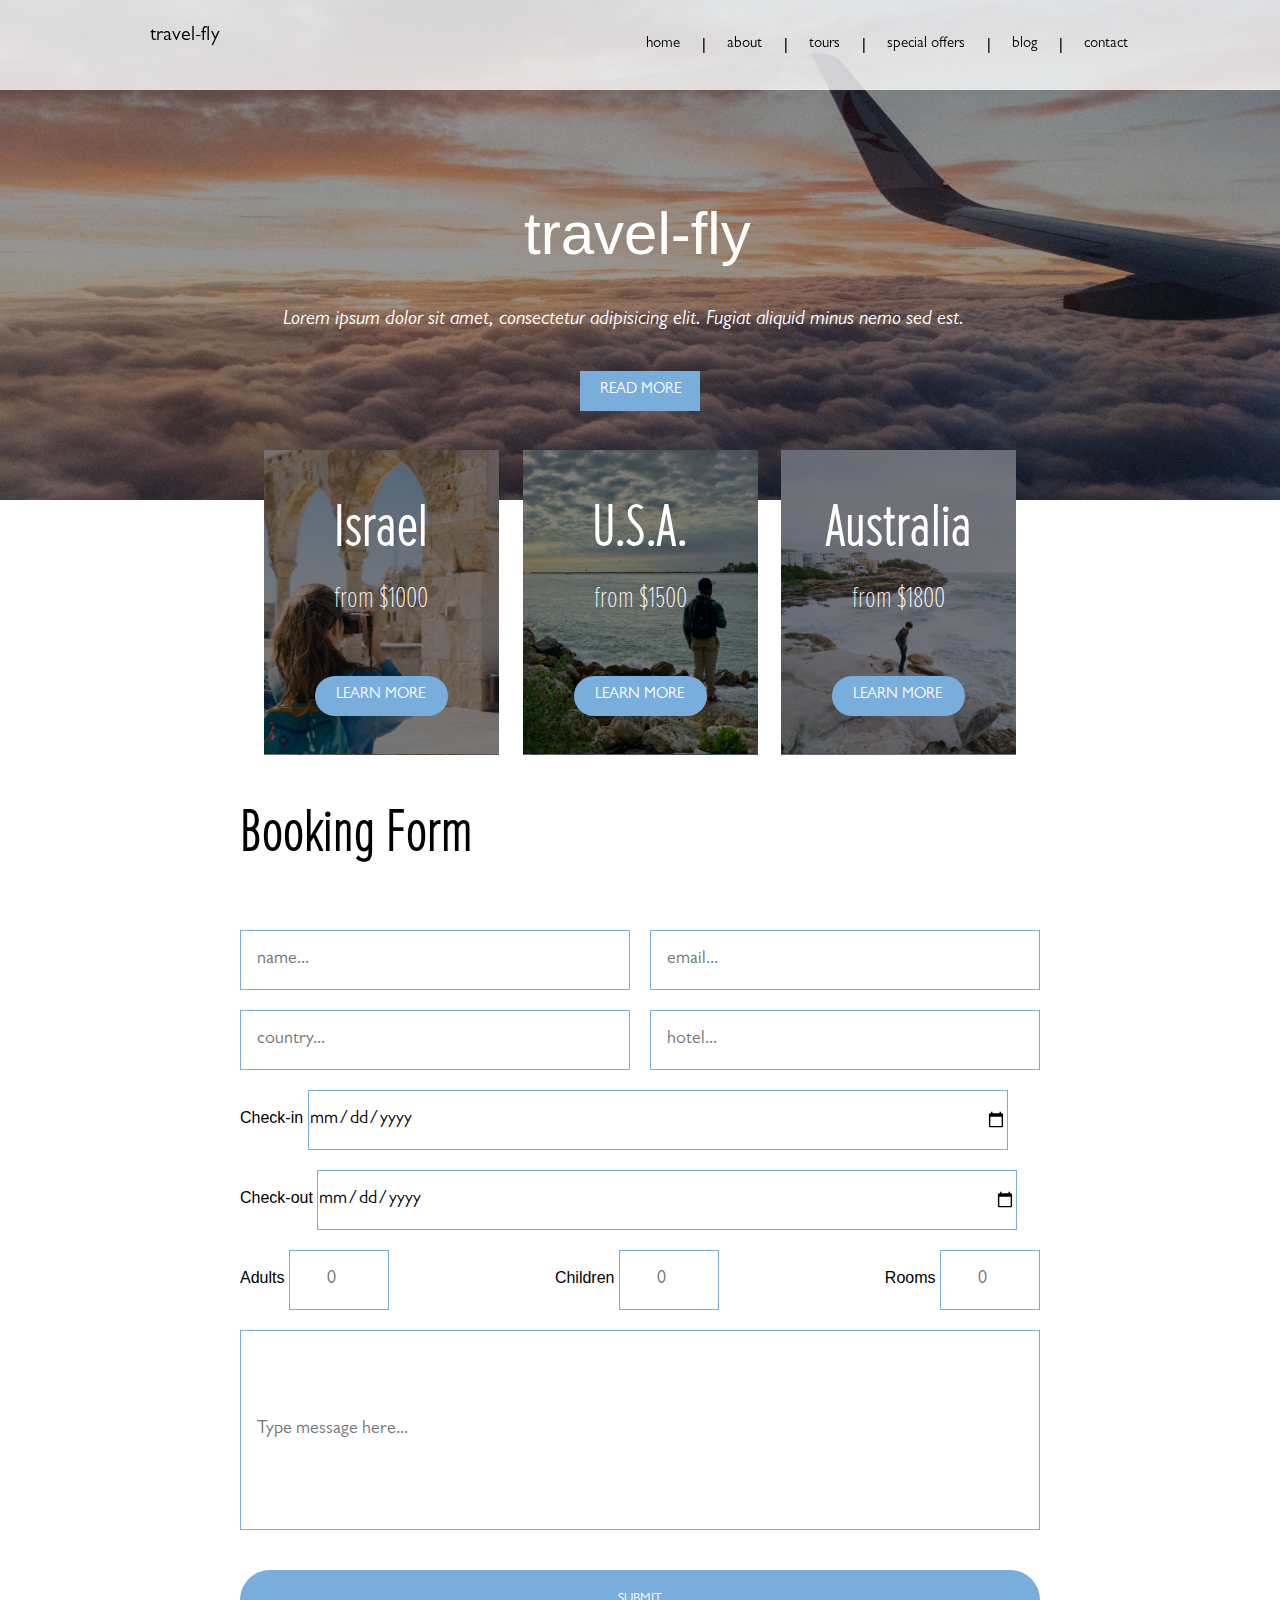
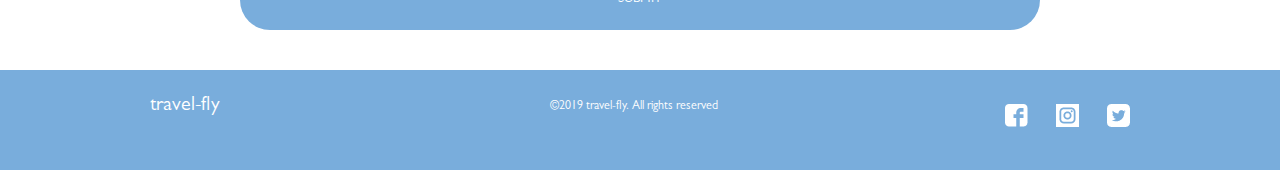
<file: index.html>
<!DOCTYPE html>
<html lang="en">
<head>
    <meta charset="UTF-8">
    <meta name="viewport" content="width=device-width, initial-scale=1.0">
    <title>travel-fly | Home</title>
    <link rel="stylesheet" href="#">
    <link rel="stylesheet" href="css/styles.css">
</head>
<body>
    <div class="site-container">
        <nav id="navContainer">
            <div id="logo" class="logo">travel-fly</div>
            <div id="links" class="links">
                <a id="home" href="#">HOME</a> | 
                <a id="about" href="#">ABOUT</a> |
                <a id="tours" href="#">TOURS</a> |
                <a id="specialOffers" href="#">SPECIAL OFFERS</a> |
                <a id="blog" href="#">BLOG</a> |
                <a id="contact" href="#">CONTACT</a>
            </div>
        </nav> 
        <div id="app" ></div>
        <footer>            
            <div class="footerInfo">
                <div class="footerlogo">travel-fly</div>
                <div class="footerText">
                    <p>&copy;2019 travel-fly. All rights reserved</p>
                </div>
                <div class="footerSocials">
                    <img src="images/facebook.png" alt="facebook">
                    <img src="images/instagram.png" alt="instagram">
                    <img src="images/twitter.png" alt="twitter">

                </div>
            </div>
        </footer>
    </div>
    <script src="lib/jquery-3.7.1.min.js"></script>
    <!-- <script src="app/model.js"></script>
    <script src="app/app.js"></script> -->
    <script type="module" src="model/model.js"></script>
    <script type="module" src="app/app.js"></script>
</body>
</html>
</file>
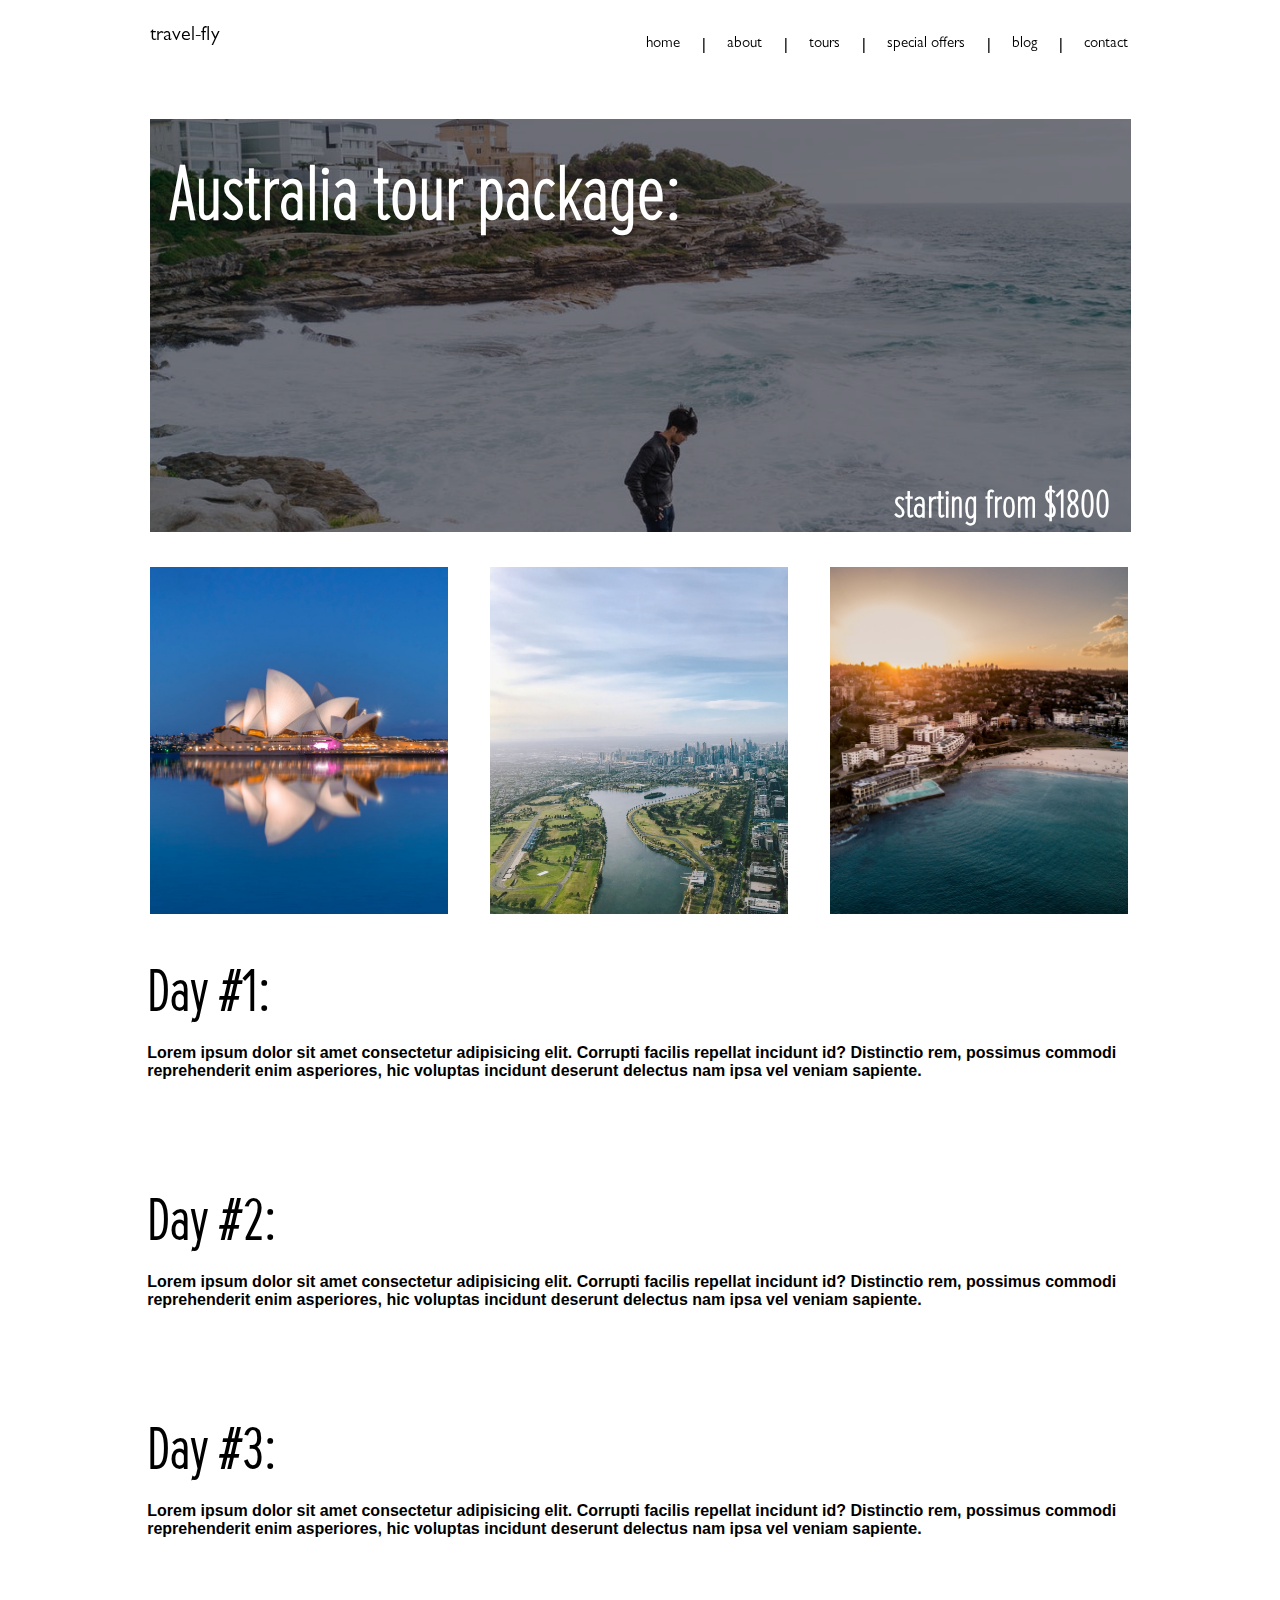
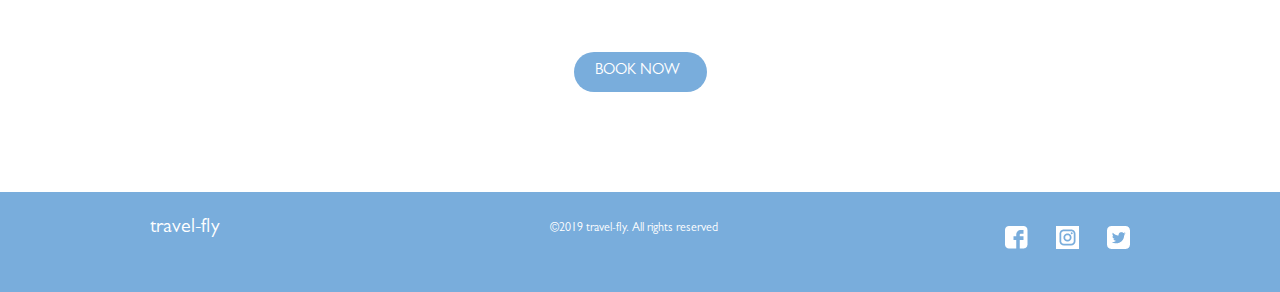
<file: tourPackagePages/australiaTourPackage.html>
<!DOCTYPE html>
<html lang="en">
<head>
    <meta charset="UTF-8">
    <meta name="viewport" content="width=device-width, initial-scale=1.0">
    <title>Australia Tour Package</title>
    <link rel="stylesheet" href="../css/styles.css">
</head>
<body>
    <div class="site-container">
        <nav id="navContainer">
            <div id="logo" class="logo">travel-fly</div>
            <div id="links" class="links">
                <a id="home" href="#">HOME</a> | 
                <a id="about" href="#">ABOUT</a> |
                <a id="tours" href="#">TOURS</a> |
                <a id="specialOffers" href="#">SPECIAL OFFERS</a> |
                <a id="blog" href="#">BLOG</a> |
                <a id="contact" href="#">CONTACT</a>
            </div>
        </nav>    
        <section class="tourPackageTop">
            <div class="topTourImage">
                <img src="../images/Group 677.png" alt="banner image">
                <h1 class="tourTitle">Australia tour package:</h1>
                <h2 class="tourPrice">starting from $1800</h2>
            </div>
        </section>
        <section class="imagesContainer">
            <div class="imageRow">
                <div class="imageOne">
                    <img src="../images/aus-tour-01.png" alt="picture one of Australia">
                </div>
                <div class="imageTwo">
                    <img src="../images/6d92d005065eff33a05009f741e953b0.png" alt="picture two of Australia">
                </div>
                <div class="imageThree">
                    <img src="../images/aus-tour-03.png" alt="picture three of Australia">
                </div>    
            </div>
        </section>
        <section class="tourDays">
            <div class="dayOne">
                <h1>Day #1:</h1>
                <h4>Lorem ipsum dolor sit amet consectetur adipisicing elit. Corrupti facilis repellat incidunt id? Distinctio rem, possimus commodi reprehenderit enim asperiores, hic voluptas incidunt deserunt delectus nam ipsa vel veniam sapiente.</h4>
            </div>
            <div class="dayTwo">
                <h1>Day #2:</h1>
                <h4>Lorem ipsum dolor sit amet consectetur adipisicing elit. Corrupti facilis repellat incidunt id? Distinctio rem, possimus commodi reprehenderit enim asperiores, hic voluptas incidunt deserunt delectus nam ipsa vel veniam sapiente.</h4>
            </div>
            <div class="dayThree">
                <h1>Day #3:</h1>
                <h4>Lorem ipsum dolor sit amet consectetur adipisicing elit. Corrupti facilis repellat incidunt id? Distinctio rem, possimus commodi reprehenderit enim asperiores, hic voluptas incidunt deserunt delectus nam ipsa vel veniam sapiente.</h4>
            </div>
        </section>
        <section class="button">
            <div class="bookNowButton">Book Now</div>
        </section>
        <footer>            
            <div class="footerInfo">
                <div class="footerlogo">travel-fly</div>
                <div class="footerText">
                    <p>&copy;2019 travel-fly. All rights reserved</p>
                </div>
                <div class="footerSocials">
                    <img src="../images/facebook.png" alt="facebook">
                    <img src="../images/instagram.png" alt="instagram">
                    <img src="../images/twitter.png" alt="twitter">
                </div>
            </div>
        </footer>



    </div>  
    <script src="../lib/jquery-3.7.1.min.js"></script>
    <!-- <script src="app/model.js"></script>
    <script src="app/app.js"></script> -->
    <script type="module" src="../model/model.js"></script>
    <script type="module" src="../app/app.js"></script>
</body>
</html>
</file>
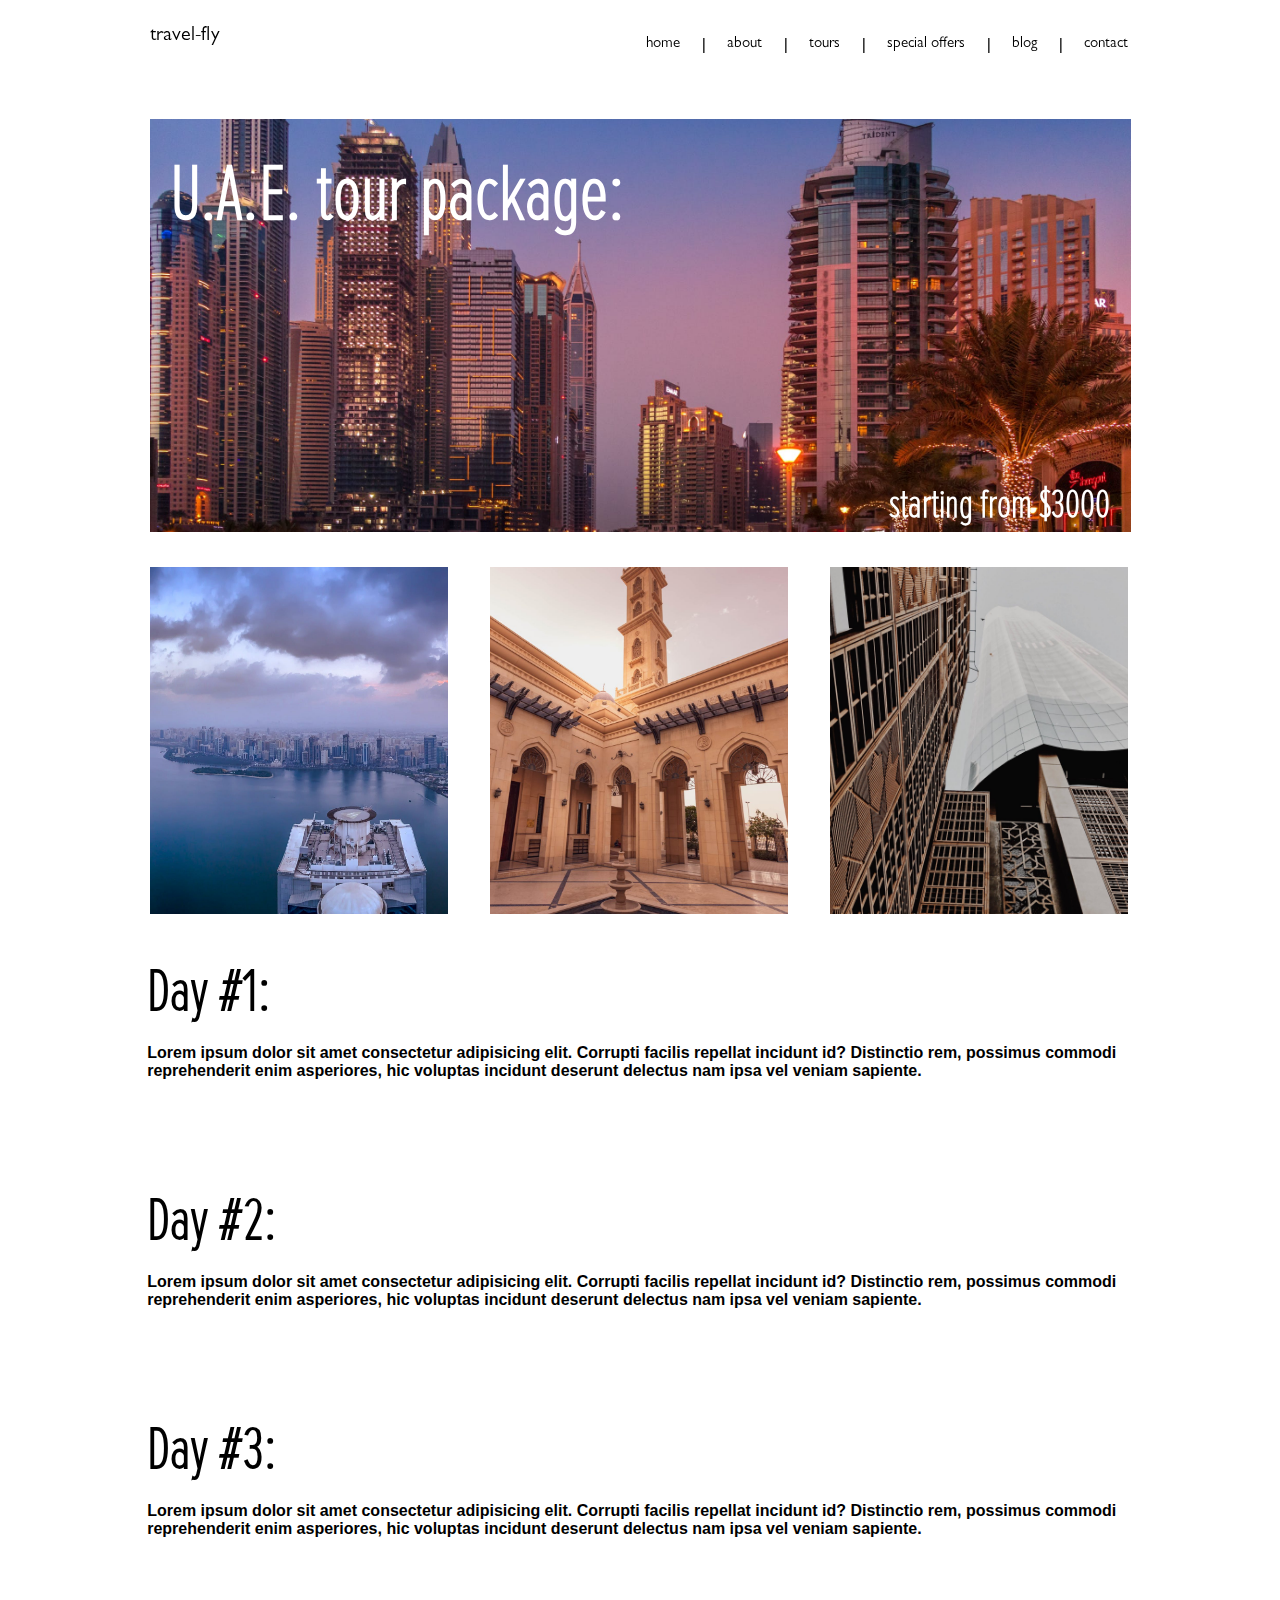
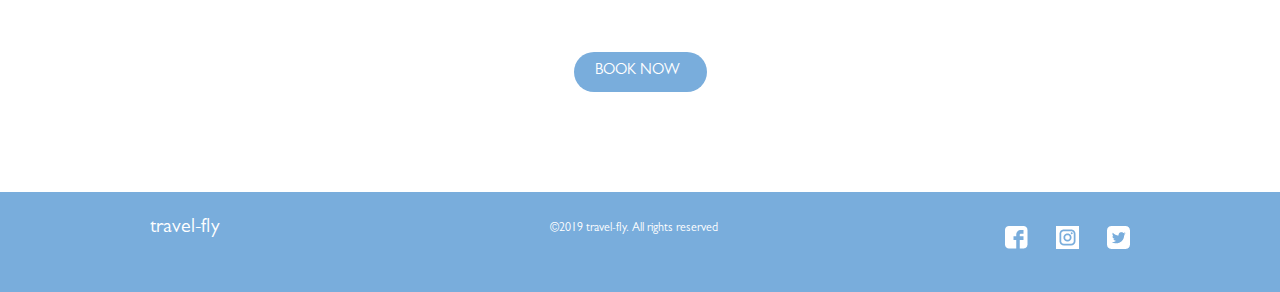
<file: tourPackagePages/canadaTourPackage.html>
<!DOCTYPE html>
<html lang="en">
<head>
    <meta charset="UTF-8">
    <meta name="viewport" content="width=device-width, initial-scale=1.0">
    <title>U.A.E. Tour Package</title>
    <link rel="stylesheet" href="../css/styles.css">
</head>
<body>
    <div class="site-container">
        <nav id="navContainer">
            <div id="logo" class="logo">travel-fly</div>
            <div id="links" class="links">
                <a id="home" href="#">HOME</a> | 
                <a id="about" href="#">ABOUT</a> |
                <a id="tours" href="#">TOURS</a> |
                <a id="specialOffers" href="#">SPECIAL OFFERS</a> |
                <a id="blog" href="#">BLOG</a> |
                <a id="contact" href="#">CONTACT</a>
            </div>
        </nav>    
        <section class="tourPackageTop">
            <div class="topTourImage">
                <img src="../images/Group 679.png" alt="banner image">
                <h1 class="tourTitle">U.A.E. tour package:</h1>
                <h2 class="tourPrice">starting from $3000</h2>
            </div>
        </section>
        <section class="imagesContainer">
            <div class="imageRow">
                <div class="imageOne">
                    <img src="../images/uae-tour-01.png" alt="picture one of U.A.E.">
                </div>
                <div class="imageTwo">
                    <img src="../images/222e300f8f56149fb46cf1c47352570a.png" alt="picture two of U.A.E.">
                </div>
                <div class="imageThree">
                    <img src="../images/uae-tour-03.png" alt="picture three of U.A.E.">
                </div>    
            </div>
        </section>
        <section class="tourDays">
            <div class="dayOne">
                <h1>Day #1:</h1>
                <h4>Lorem ipsum dolor sit amet consectetur adipisicing elit. Corrupti facilis repellat incidunt id? Distinctio rem, possimus commodi reprehenderit enim asperiores, hic voluptas incidunt deserunt delectus nam ipsa vel veniam sapiente.</h4>
            </div>
            <div class="dayTwo">
                <h1>Day #2:</h1>
                <h4>Lorem ipsum dolor sit amet consectetur adipisicing elit. Corrupti facilis repellat incidunt id? Distinctio rem, possimus commodi reprehenderit enim asperiores, hic voluptas incidunt deserunt delectus nam ipsa vel veniam sapiente.</h4>
            </div>
            <div class="dayThree">
                <h1>Day #3:</h1>
                <h4>Lorem ipsum dolor sit amet consectetur adipisicing elit. Corrupti facilis repellat incidunt id? Distinctio rem, possimus commodi reprehenderit enim asperiores, hic voluptas incidunt deserunt delectus nam ipsa vel veniam sapiente.</h4>
            </div>
        </section>
        <section class="button">
            <div class="bookNowButton">Book Now</div>
        </section>
        <footer>            
            <div class="footerInfo">
                <div class="footerlogo">travel-fly</div>
                <div class="footerText">
                    <p>&copy;2019 travel-fly. All rights reserved</p>
                </div>
                <div class="footerSocials">
                    <img src="../images/facebook.png" alt="facebook">
                    <img src="../images/instagram.png" alt="instagram">
                    <img src="../images/twitter.png" alt="twitter">
                </div>
            </div>
        </footer>



    </div>  
    <script src="../lib/jquery-3.7.1.min.js"></script>
    <!-- <script src="app/model.js"></script>
    <script src="app/app.js"></script> -->
    <script type="module" src="../model/model.js"></script>
    <script type="module" src="../app/app.js"></script>
</body>
</html>
</file>
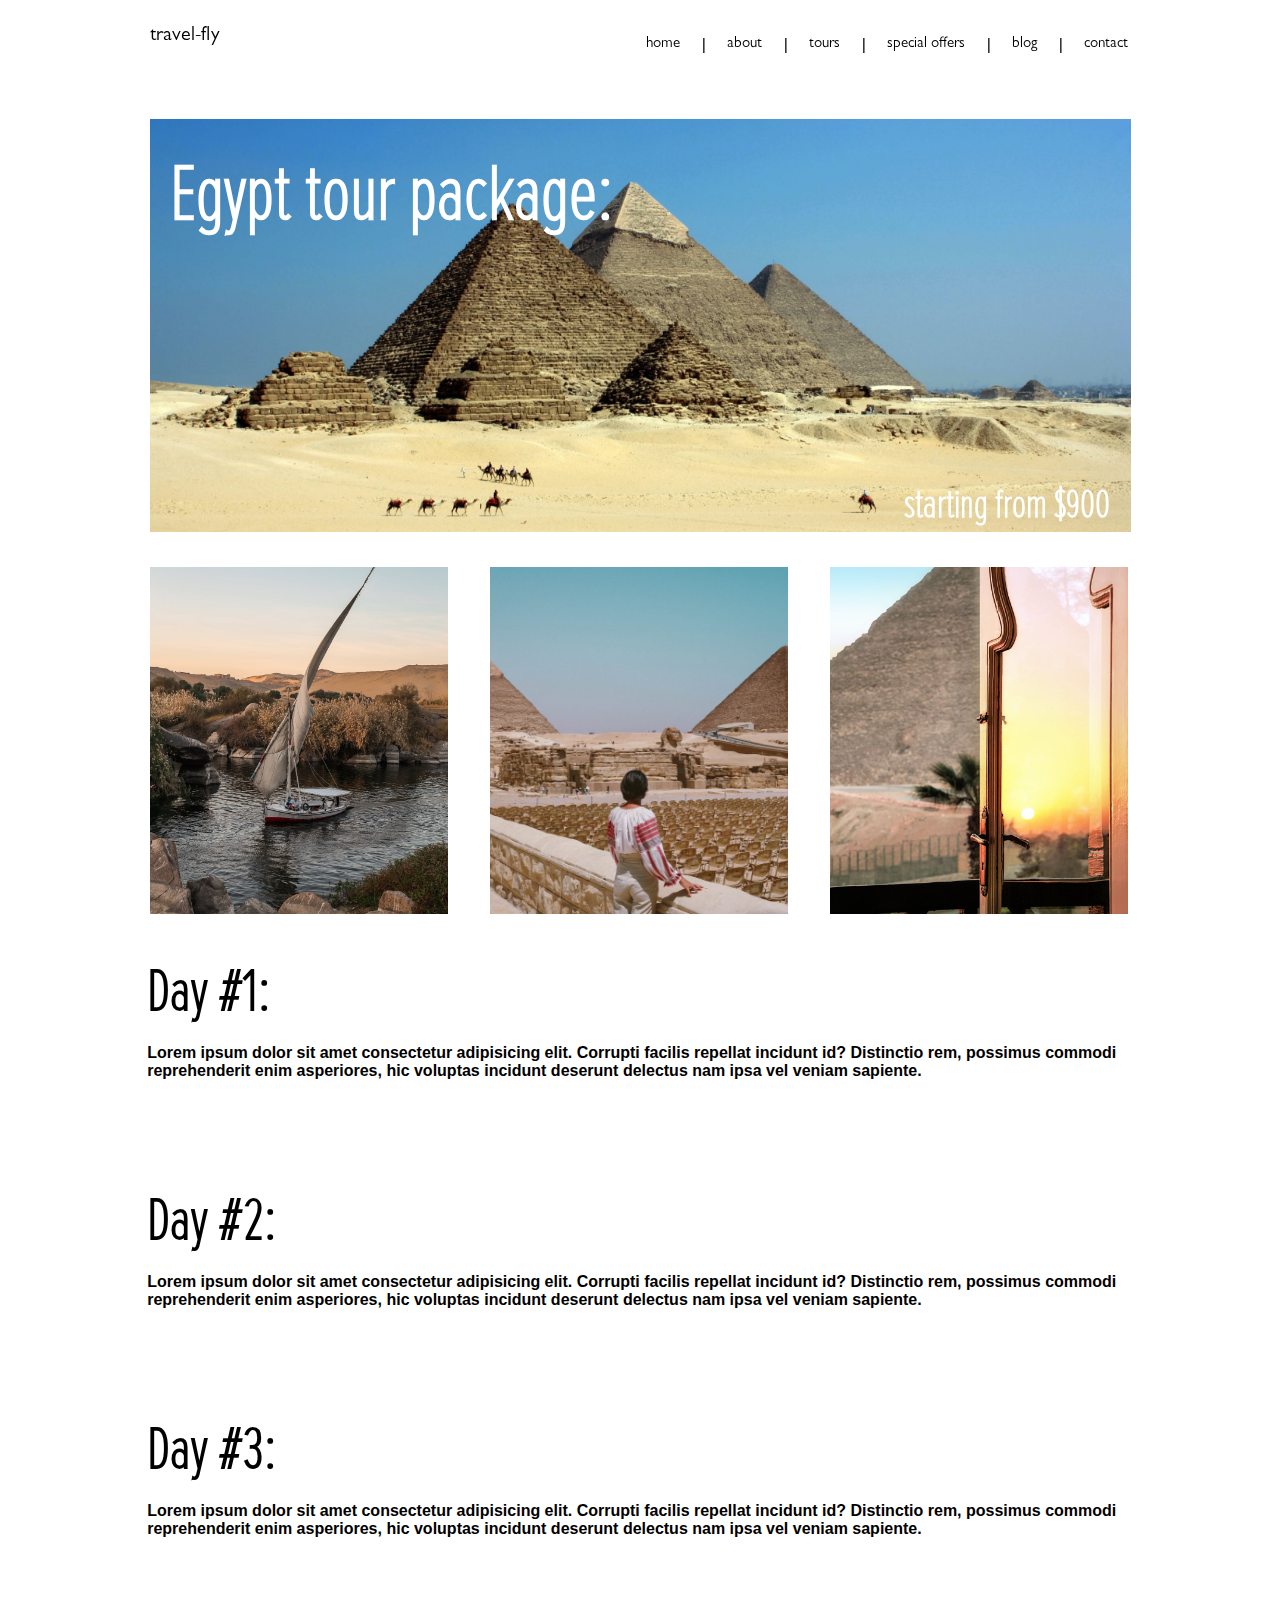
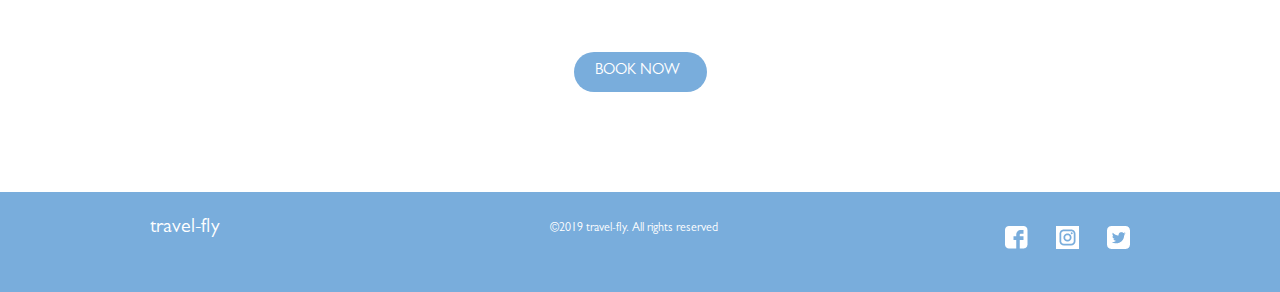
<file: tourPackagePages/egyptTourPackage.html>
<!DOCTYPE html>
<html lang="en">
<head>
    <meta charset="UTF-8">
    <meta name="viewport" content="width=device-width, initial-scale=1.0">
    <title>Egypt Tour Package</title>
    <link rel="stylesheet" href="../css/styles.css">
</head>
<body>
    <div class="site-container">
        <nav id="navContainer">
            <div id="logo" class="logo">travel-fly</div>
            <div id="links" class="links">
                <a id="home" href="#">HOME</a> | 
                <a id="about" href="#">ABOUT</a> |
                <a id="tours" href="#">TOURS</a> |
                <a id="specialOffers" href="#">SPECIAL OFFERS</a> |
                <a id="blog" href="#">BLOG</a> |
                <a id="contact" href="#">CONTACT</a>
            </div>
        </nav>     
        <section class="tourPackageTop">
            <div class="topTourImage">
                <img src="../images/tour-06.png" alt="">
                <h1 class="tourTitle">Egypt tour package:</h1>
                <h2 class="tourPrice">starting from $900</h2>
            </div>
        </section>
        <section class="imagesContainer">
            <div class="imageRow">
                <div class="imageOne">
                    <img src="../images/39dff125c68f973602a938ce1e3a2d44.png" alt="picture one of Egypt">
                </div>
                <div class="imageTwo">
                    <img src="../images/egypt-tour-02.png" alt="picture two of Egypt">
                </div>
                <div class="imageThree">
                    <img src="../images/egypt-tour-03.png" alt="picture three of Egypt">
                </div>    
            </div>
        </section>
        <section class="tourDays">
            <div class="dayOne">
                <h1>Day #1:</h1>
                <h4>Lorem ipsum dolor sit amet consectetur adipisicing elit. Corrupti facilis repellat incidunt id? Distinctio rem, possimus commodi reprehenderit enim asperiores, hic voluptas incidunt deserunt delectus nam ipsa vel veniam sapiente.</h4>
            </div>
            <div class="dayTwo">
                <h1>Day #2:</h1>
                <h4>Lorem ipsum dolor sit amet consectetur adipisicing elit. Corrupti facilis repellat incidunt id? Distinctio rem, possimus commodi reprehenderit enim asperiores, hic voluptas incidunt deserunt delectus nam ipsa vel veniam sapiente.</h4>
            </div>
            <div class="dayThree">
                <h1>Day #3:</h1>
                <h4>Lorem ipsum dolor sit amet consectetur adipisicing elit. Corrupti facilis repellat incidunt id? Distinctio rem, possimus commodi reprehenderit enim asperiores, hic voluptas incidunt deserunt delectus nam ipsa vel veniam sapiente.</h4>
            </div>
        </section>
        <section class="button">
            <div class="bookNowButton">Book Now</div>
        </section>
        <footer>            
            <div class="footerInfo">
                <div class="footerlogo">travel-fly</div>
                <div class="footerText">
                    <p>&copy;2019 travel-fly. All rights reserved</p>
                </div>
                <div class="footerSocials">
                    <img src="../images/facebook.png" alt="facebook">
                    <img src="../images/instagram.png" alt="instagram">
                    <img src="../images/twitter.png" alt="twitter">
                </div>
            </div>
        </footer>



    </div>  
    <script src="../lib/jquery-3.7.1.min.js"></script>
    <!-- <script src="app/model.js"></script>
    <script src="app/app.js"></script> -->
    <script type="module" src="../model/model.js"></script>
    <script type="module" src="../app/app.js"></script>
</body>
</html>
</file>
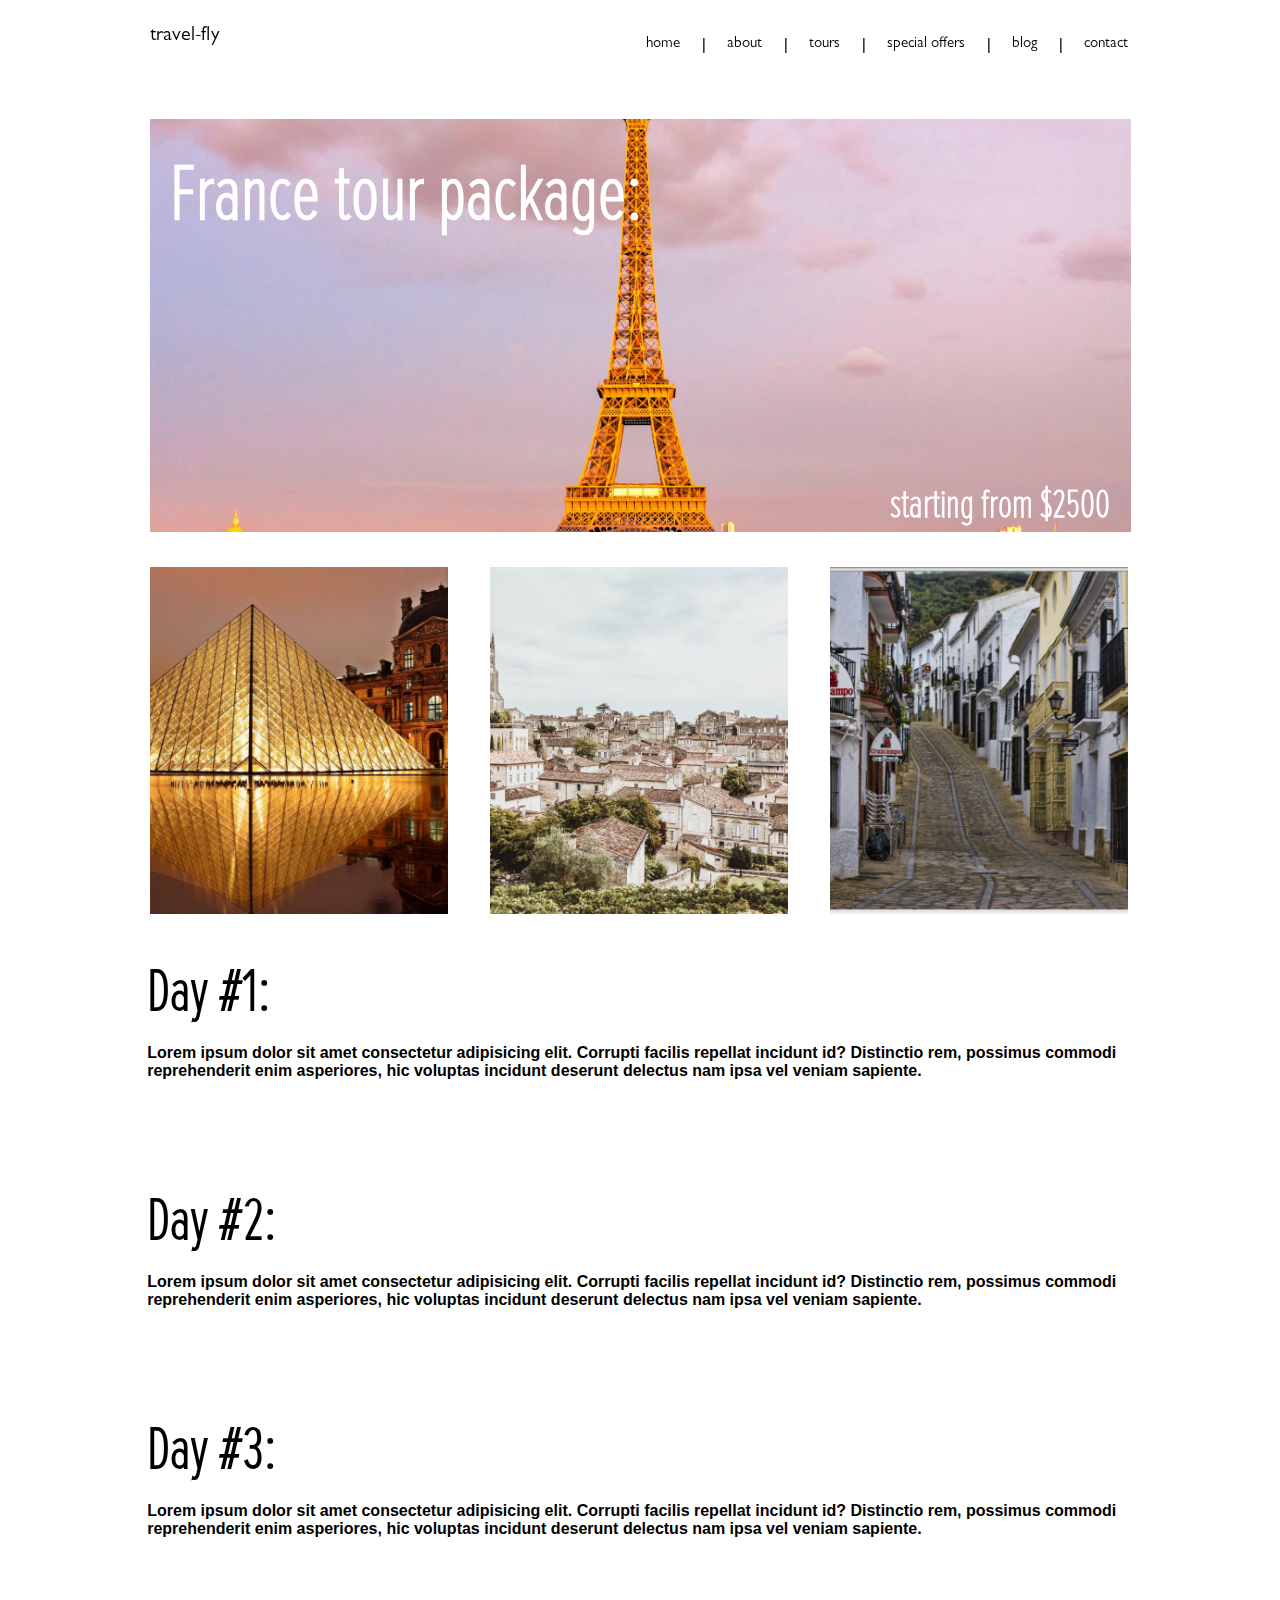
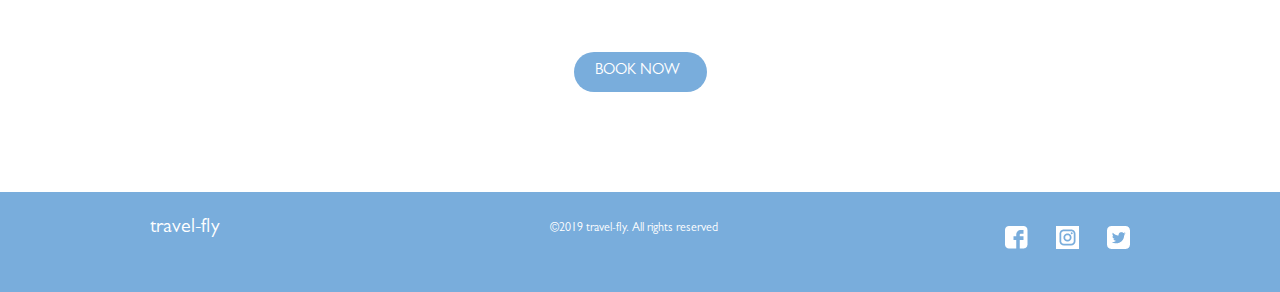
<file: tourPackagePages/franceTourPackage.html>
<!DOCTYPE html>
<html lang="en">
<head>
    <meta charset="UTF-8">
    <meta name="viewport" content="width=device-width, initial-scale=1.0">
    <title>France Tour Package</title>
    <link rel="stylesheet" href="../css/styles.css">
</head>
<body>
    <div class="site-container">
        <nav id="navContainer">
            <div id="logo" class="logo">travel-fly</div>
            <div id="links" class="links">
                <a id="home" href="#">HOME</a> | 
                <a id="about" href="#">ABOUT</a> |
                <a id="tours" href="#">TOURS</a> |
                <a id="specialOffers" href="#">SPECIAL OFFERS</a> |
                <a id="blog" href="#">BLOG</a> |
                <a id="contact" href="#">CONTACT</a>
            </div>
        </nav>     
        <section class="tourPackageTop">
            <div class="topTourImage">
                <img src="../images/tour-05.png" alt="banner image">
                <h1 class="tourTitle">France tour package:</h1>
                <h2 class="tourPrice">starting from $2500</h2>
            </div>
        </section>
        <section class="imagesContainer">
            <div class="imageRow">
                <div class="imageOne">
                    <img src="../images/france-tour-01.png" alt="picture one of France">
                </div>
                <div class="imageTwo">
                    <img src="../images/france-tour-02.png" alt="picture two of France">
                </div>
                <div class="imageThree">
                    <img src="../images/france-tour-03.png" alt="picture three of France">
                </div>    
            </div>
        </section>
        <section class="tourDays">
            <div class="dayOne">
                <h1>Day #1:</h1>
                <h4>Lorem ipsum dolor sit amet consectetur adipisicing elit. Corrupti facilis repellat incidunt id? Distinctio rem, possimus commodi reprehenderit enim asperiores, hic voluptas incidunt deserunt delectus nam ipsa vel veniam sapiente.</h4>
            </div>
            <div class="dayTwo">
                <h1>Day #2:</h1>
                <h4>Lorem ipsum dolor sit amet consectetur adipisicing elit. Corrupti facilis repellat incidunt id? Distinctio rem, possimus commodi reprehenderit enim asperiores, hic voluptas incidunt deserunt delectus nam ipsa vel veniam sapiente.</h4>
            </div>
            <div class="dayThree">
                <h1>Day #3:</h1>
                <h4>Lorem ipsum dolor sit amet consectetur adipisicing elit. Corrupti facilis repellat incidunt id? Distinctio rem, possimus commodi reprehenderit enim asperiores, hic voluptas incidunt deserunt delectus nam ipsa vel veniam sapiente.</h4>
            </div>
        </section>
        <section class="button">
            <div class="bookNowButton">Book Now</div>
        </section>
        <footer>            
            <div class="footerInfo">
                <div class="footerlogo">travel-fly</div>
                <div class="footerText">
                    <p>&copy;2019 travel-fly. All rights reserved</p>
                </div>
                <div class="footerSocials">
                    <img src="../images/facebook.png" alt="facebook">
                    <img src="../images/instagram.png" alt="instagram">
                    <img src="../images/twitter.png" alt="twitter">
                </div>
            </div>
        </footer>



    </div>  
    <script src="../lib/jquery-3.7.1.min.js"></script>
    <!-- <script src="app/model.js"></script>
    <script src="app/app.js"></script> -->
    <script type="module" src="../model/model.js"></script>
    <script type="module" src="../app/app.js"></script>
</body>
</html>
</file>
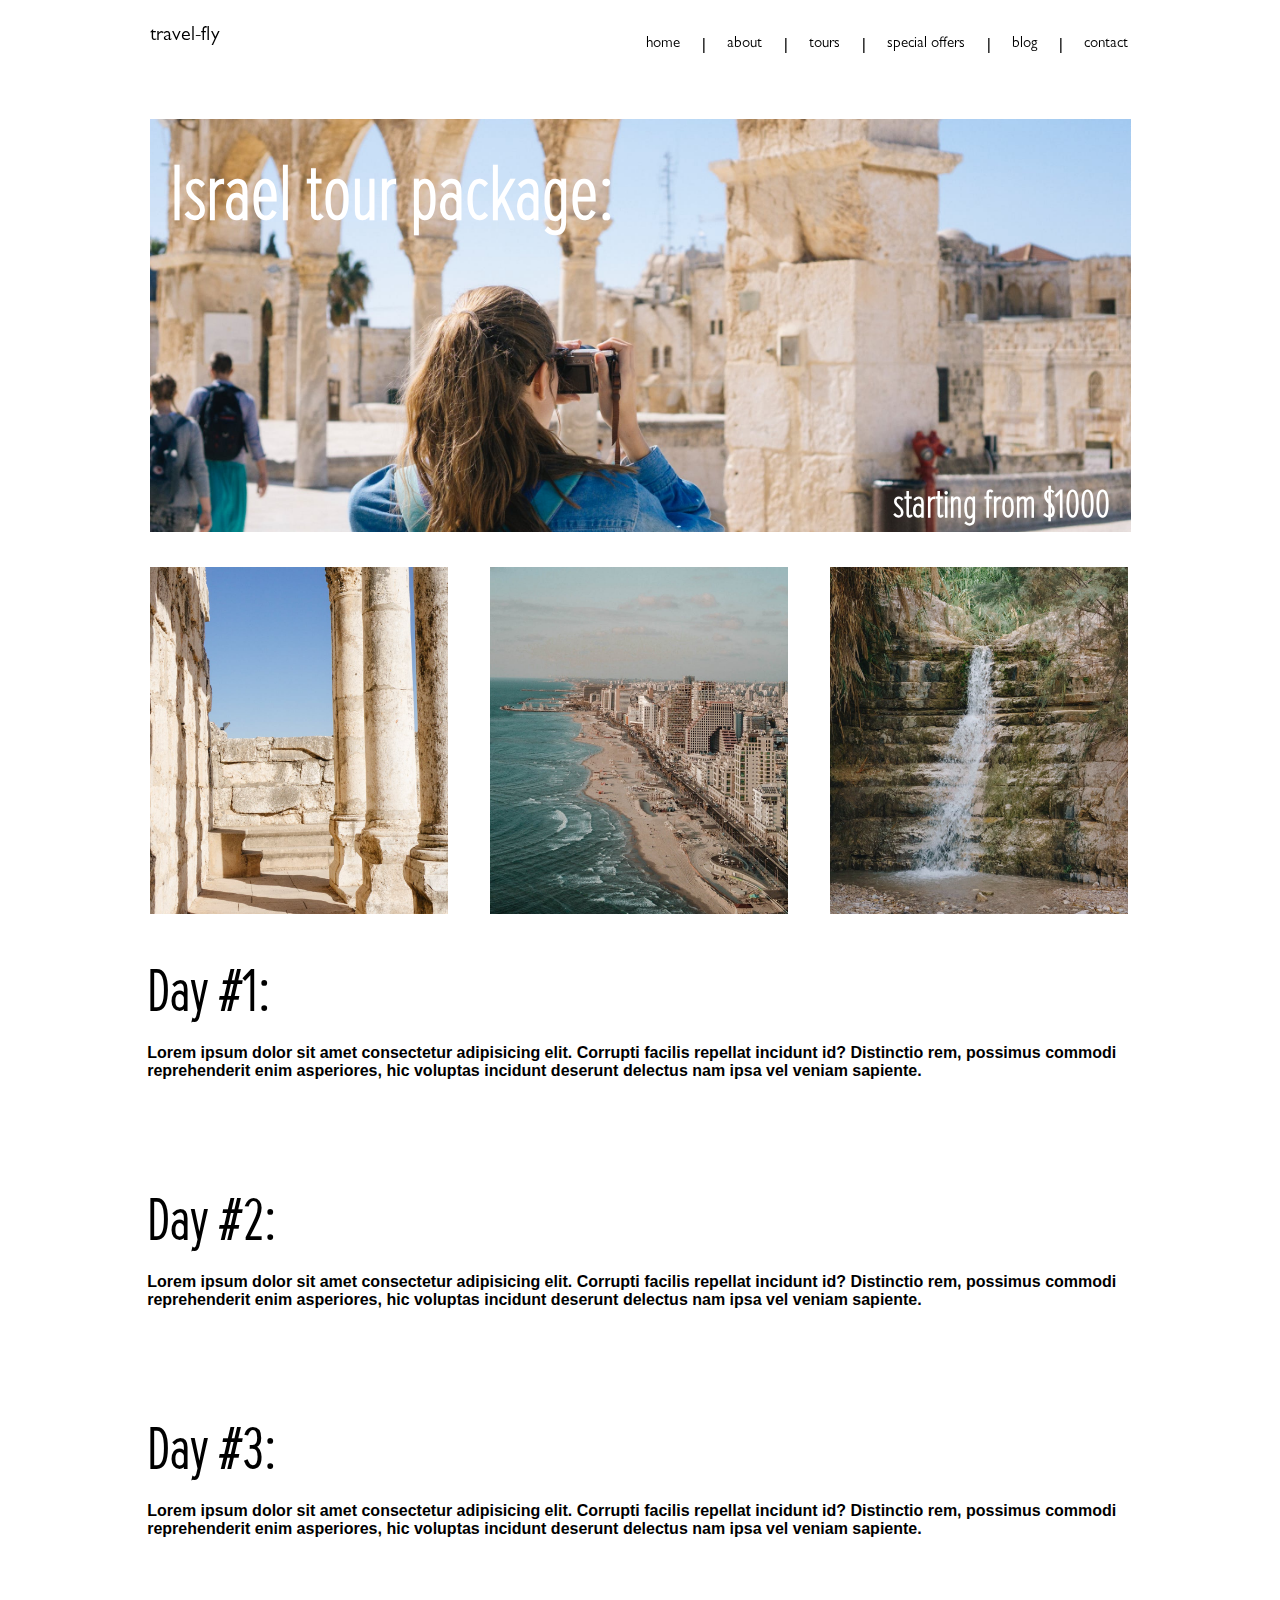
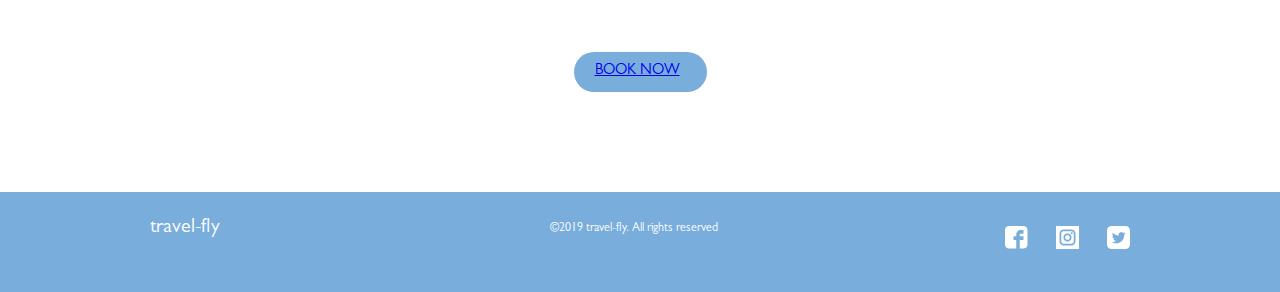
<file: tourPackagePages/israelTourPackage.html>
<!DOCTYPE html>
<html lang="en">
<head>
    <meta charset="UTF-8">
    <meta name="viewport" content="width=device-width, initial-scale=1.0">
    <title>Israel Tour Package</title>
    <link rel="stylesheet" href="#">
    <link rel="stylesheet" href="../css/styles.css">
</head>
<body>
    <div class="site-container">
        <nav id="navContainer">
            <div id="logo" class="logo">travel-fly</div>
            <div id="links" class="links">
                <a id="home" href="#">HOME</a> | 
                <a id="about" href="#">ABOUT</a> |
                <a id="tours" href="#">TOURS</a> |
                <a id="specialOffers" href="#">SPECIAL OFFERS</a> |
                <a id="blog" href="#">BLOG</a> |
                <a id="contact" href="#">CONTACT</a>
            </div>
        </nav>      
        <section class="tourPackageTop">
            <div class="topTourImage">
                <img src="../images/tour-01.png" alt="banner image">
                <h1 class="tourTitle">Israel tour package:</h1>
                <h2 class="tourPrice">starting from $1000</h2>
            </div>
        </section>
        <section class="imagesContainer">
            <div class="imageRow">
                <div class="imageOne">
                    <img src="../images/e0e59c9d0cde9ecd99259361e84aef95.png" alt="picture one of Israel">
                </div>
                <div class="imageTwo">
                    <img src="../images/israel-tour-02.png" alt="picture two of Israel">
                </div>
                <div class="imageThree">
                    <img src="../images/israel-tour-03.png" alt="picture three of Israel">
                </div>    
            </div>
        </section>
        <section class="tourDays">
            <div class="dayOne">
                <h1>Day #1:</h1>
                <h4>Lorem ipsum dolor sit amet consectetur adipisicing elit. Corrupti facilis repellat incidunt id? Distinctio rem, possimus commodi reprehenderit enim asperiores, hic voluptas incidunt deserunt delectus nam ipsa vel veniam sapiente.</h4>
            </div>
            <div class="dayTwo">
                <h1>Day #2:</h1>
                <h4>Lorem ipsum dolor sit amet consectetur adipisicing elit. Corrupti facilis repellat incidunt id? Distinctio rem, possimus commodi reprehenderit enim asperiores, hic voluptas incidunt deserunt delectus nam ipsa vel veniam sapiente.</h4>
            </div>
            <div class="dayThree">
                <h1>Day #3:</h1>
                <h4>Lorem ipsum dolor sit amet consectetur adipisicing elit. Corrupti facilis repellat incidunt id? Distinctio rem, possimus commodi reprehenderit enim asperiores, hic voluptas incidunt deserunt delectus nam ipsa vel veniam sapiente.</h4>
            </div>
        </section>
        <section class="button">
            <div class="bookNowButton">
                <a href="#home">Book Now</a></div>
        </section>
        <footer>            
            <div class="footerInfo">
                <div class="footerlogo">travel-fly</div>
                <div class="footerText">
                    <p>&copy;2019 travel-fly. All rights reserved</p>
                </div>
                <div class="footerSocials">
                    <img src="../images/facebook.png" alt="facebook">
                    <img src="../images/instagram.png" alt="instagram">
                    <img src="../images/twitter.png" alt="twitter">
                </div>
            </div>
        </footer>



    </div> 
    <script src="../lib/jquery-3.7.1.min.js"></script>
    <!-- <script src="app/model.js"></script>
    <script src="app/app.js"></script> -->
    <script type="module" src="../model/model.js"></script>
    <script type="module" src="../app/app.js"></script> 
</body>
</html>
</file>
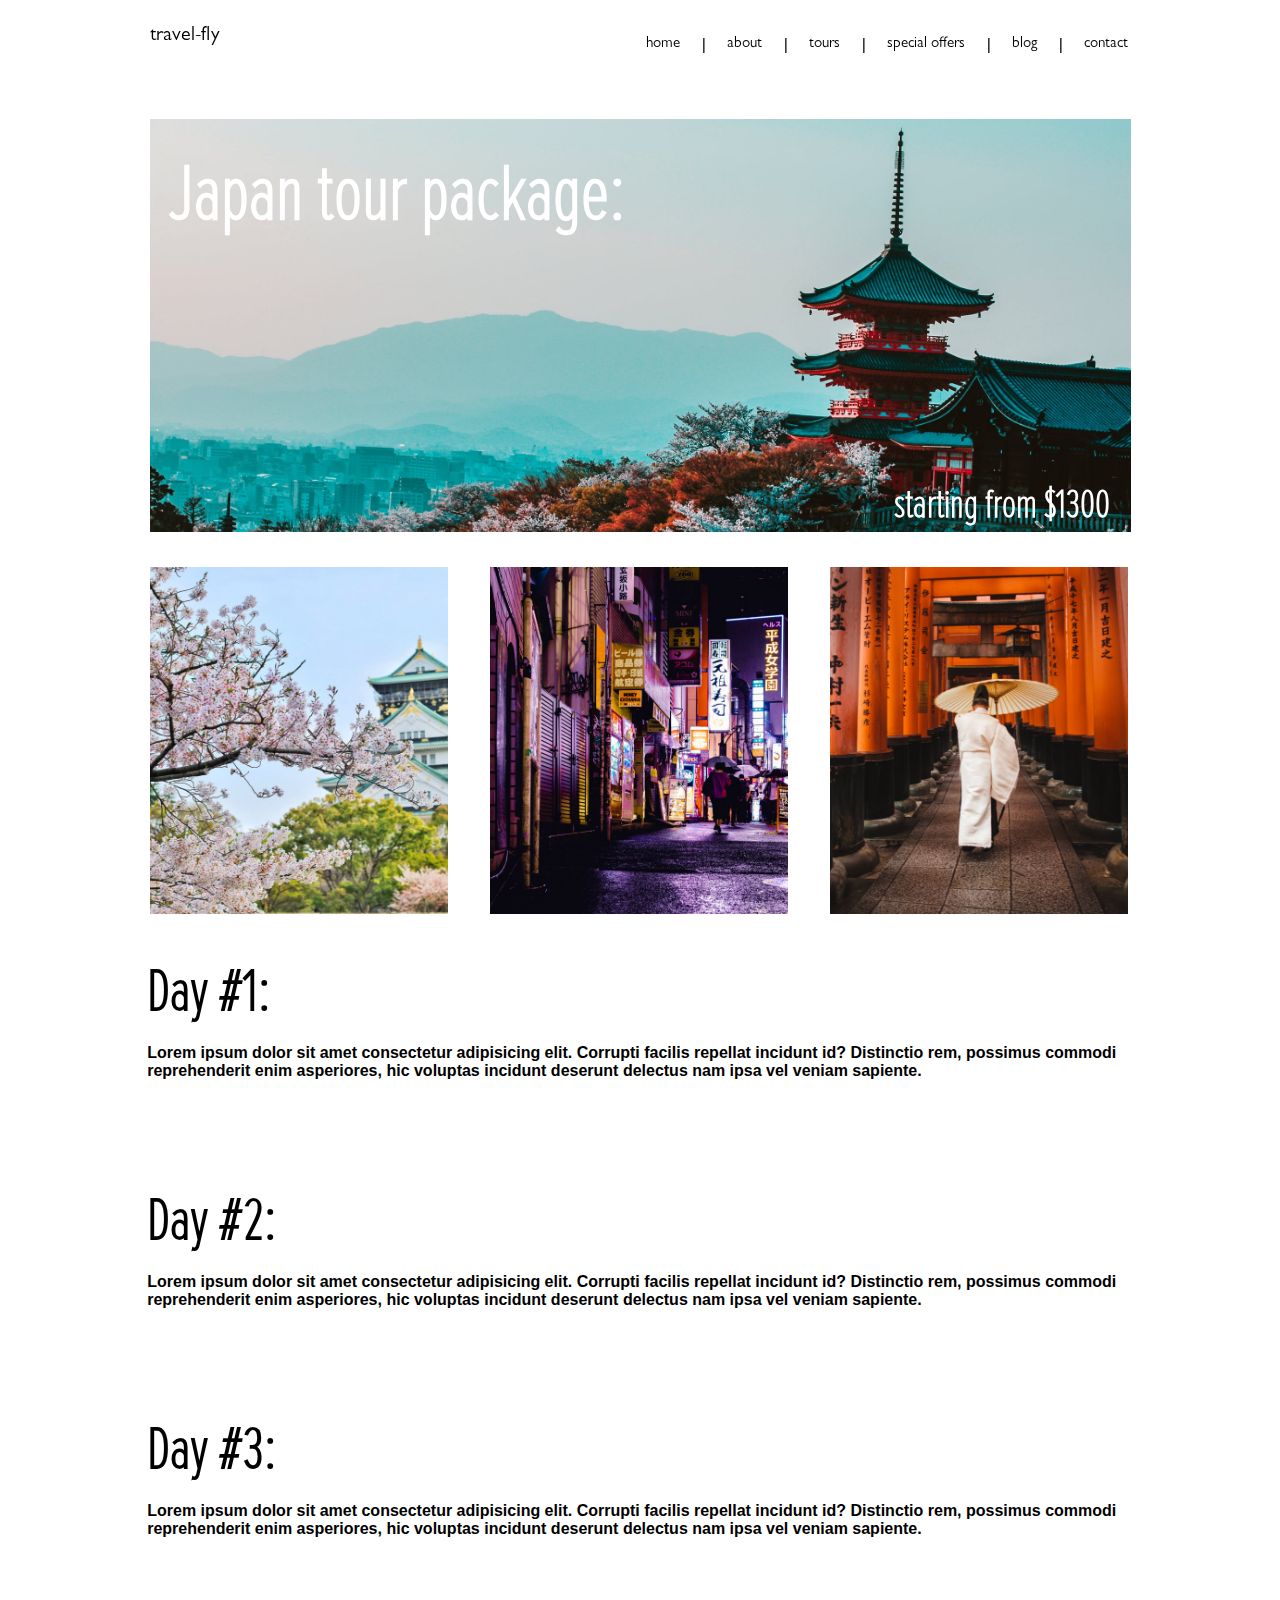
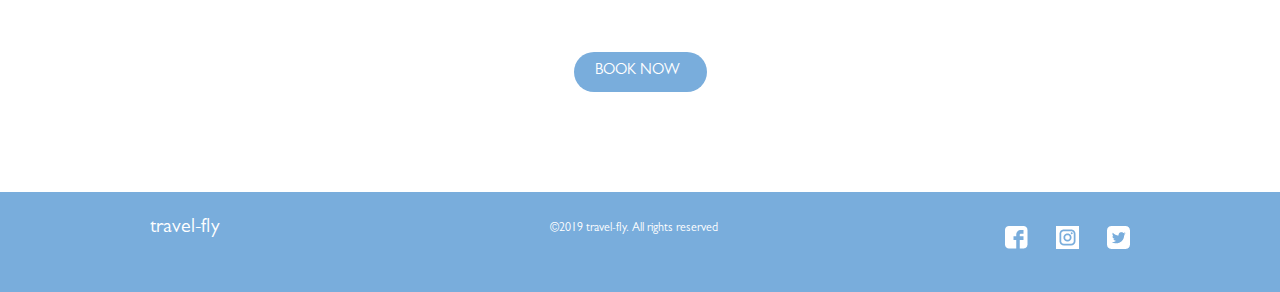
<file: tourPackagePages/japanTourPackage.html>
<!DOCTYPE html>
<html lang="en">
<head>
    <meta charset="UTF-8">
    <meta name="viewport" content="width=device-width, initial-scale=1.0">
    <title>Japan Tour Package</title>
    <link rel="stylesheet" href="../css/styles.css">
</head>
<body>
    <div class="site-container">
        <nav id="navContainer">
            <div id="logo" class="logo">travel-fly</div>
            <div id="links" class="links">
                <a id="home" href="#">HOME</a> | 
                <a id="about" href="#">ABOUT</a> |
                <a id="tours" href="#">TOURS</a> |
                <a id="specialOffers" href="#">SPECIAL OFFERS</a> |
                <a id="blog" href="#">BLOG</a> |
                <a id="contact" href="#">CONTACT</a>
            </div>
        </nav>      
        <section class="tourPackageTop">
            <div class="topTourImage">
                <img src="../images/tour-07.png" alt="banner image">
                <h1 class="tourTitle">Japan tour package:</h1>
                <h2 class="tourPrice">starting from $1300</h2>
            </div>
        </section>
        <section class="imagesContainer">
            <div class="imageRow">
                <div class="imageOne">
                    <img src="../images/japan-tour-01.png" alt="picture one of Japan">
                </div>
                <div class="imageTwo">
                    <img src="../images/japan-tour-02.png" alt="picture two of Japan">
                </div>
                <div class="imageThree">
                    <img src="../images/japan-tour-03.png" alt="picture three of Japan">
                </div>    
            </div>
        </section>
        <section class="tourDays">
            <div class="dayOne">
                <h1>Day #1:</h1>
                <h4>Lorem ipsum dolor sit amet consectetur adipisicing elit. Corrupti facilis repellat incidunt id? Distinctio rem, possimus commodi reprehenderit enim asperiores, hic voluptas incidunt deserunt delectus nam ipsa vel veniam sapiente.</h4>
            </div>
            <div class="dayTwo">
                <h1>Day #2:</h1>
                <h4>Lorem ipsum dolor sit amet consectetur adipisicing elit. Corrupti facilis repellat incidunt id? Distinctio rem, possimus commodi reprehenderit enim asperiores, hic voluptas incidunt deserunt delectus nam ipsa vel veniam sapiente.</h4>
            </div>
            <div class="dayThree">
                <h1>Day #3:</h1>
                <h4>Lorem ipsum dolor sit amet consectetur adipisicing elit. Corrupti facilis repellat incidunt id? Distinctio rem, possimus commodi reprehenderit enim asperiores, hic voluptas incidunt deserunt delectus nam ipsa vel veniam sapiente.</h4>
            </div>
        </section>
        <section class="button">
            <div class="bookNowButton">Book Now</div>
        </section>
        <footer>            
            <div class="footerInfo">
                <div class="footerlogo">travel-fly</div>
                <div class="footerText">
                    <p>&copy;2019 travel-fly. All rights reserved</p>
                </div>
                <div class="footerSocials">
                    <img src="../images/facebook.png" alt="facebook">
                    <img src="../images/instagram.png" alt="instagram">
                    <img src="../images/twitter.png" alt="twitter">
                </div>
            </div>
        </footer>



    </div>  
    <script src="../lib/jquery-3.7.1.min.js"></script>
    <!-- <script src="app/model.js"></script>
    <script src="app/app.js"></script> -->
    <script type="module" src="../model/model.js"></script>
    <script type="module" src="../app/app.js"></script>
</body>
</html>
</file>
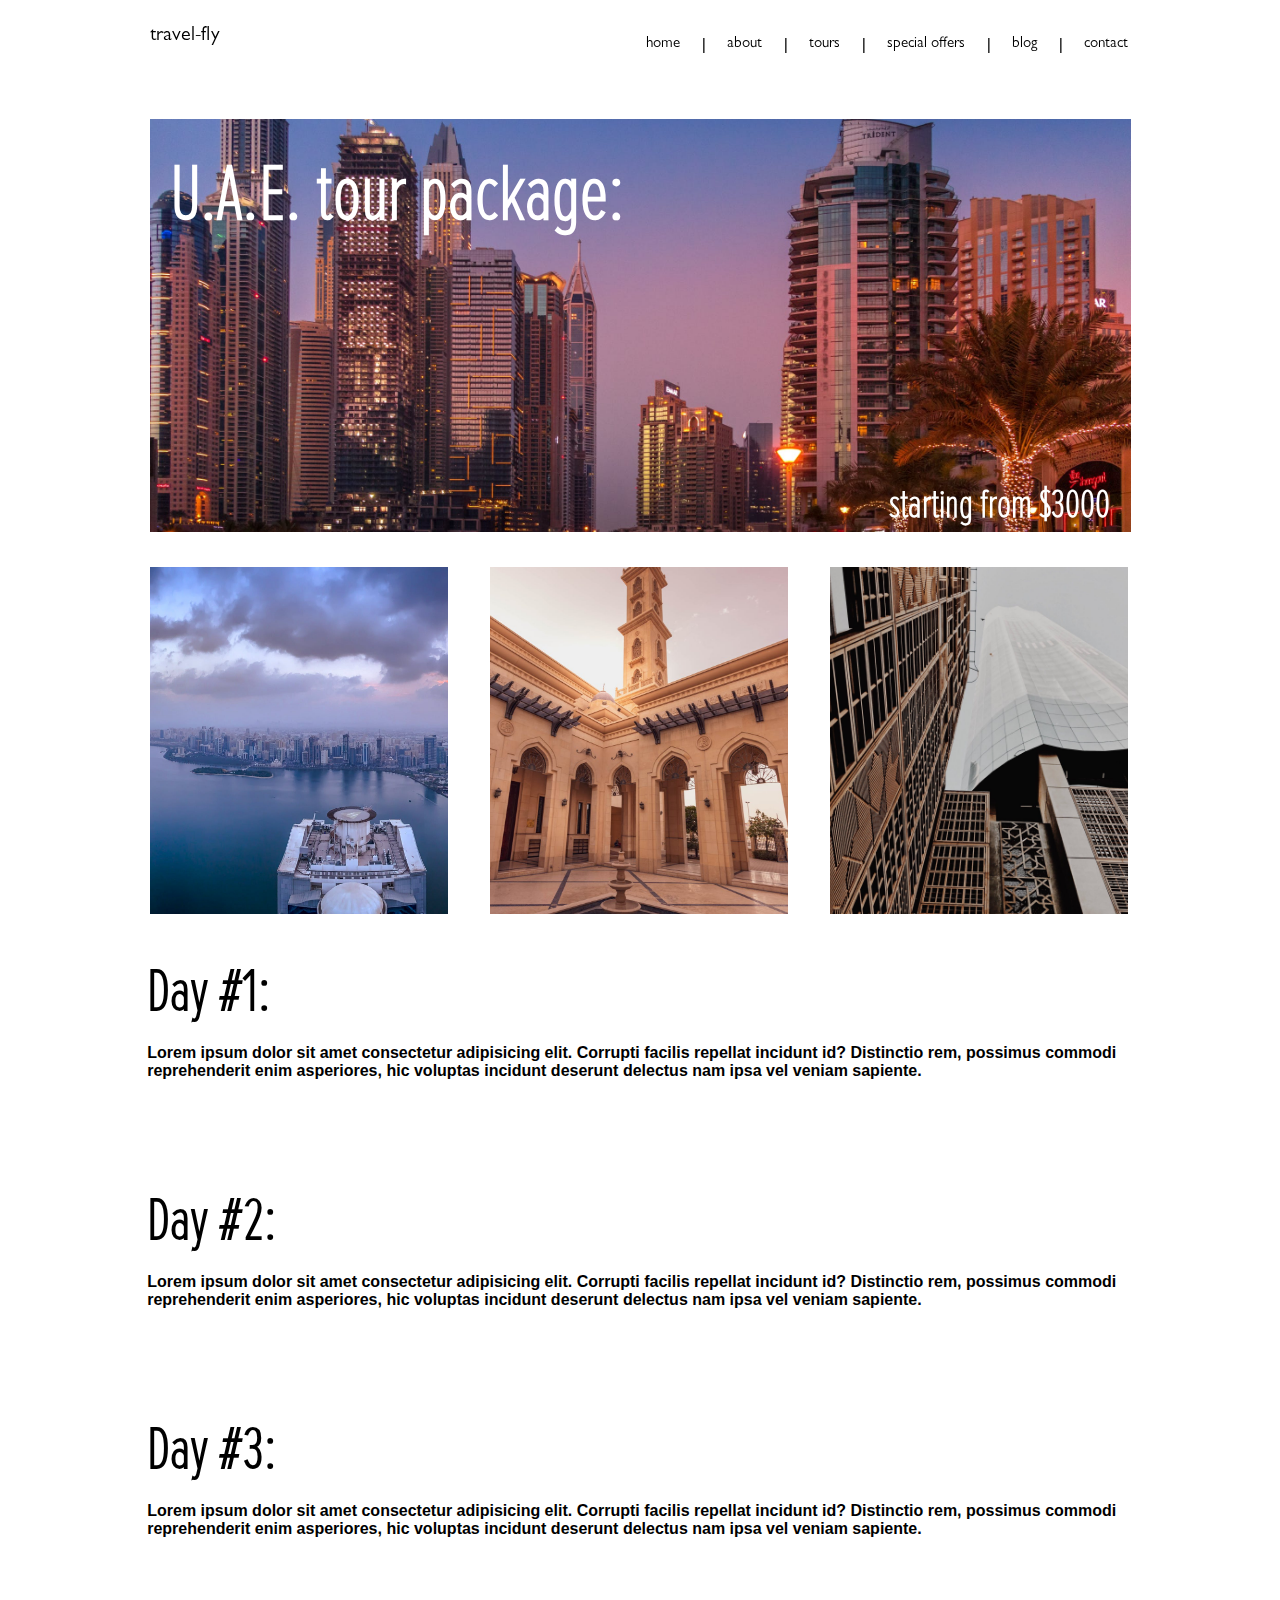
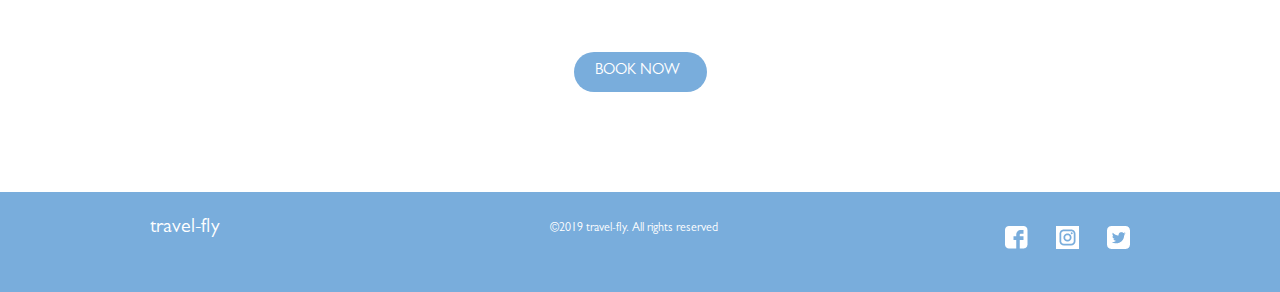
<file: tourPackagePages/uaeTourPackage.html>
<!DOCTYPE html>
<html lang="en">
<head>
    <meta charset="UTF-8">
    <meta name="viewport" content="width=device-width, initial-scale=1.0">
    <title>U.S.A. Tour Package</title>
    <link rel="stylesheet" href="../css/styles.css">
</head>
<body>
    <div class="site-container">
        <nav id="navContainer">
            <div id="logo" class="logo">travel-fly</div>
            <div id="links" class="links">
                <a id="home" href="#">HOME</a> | 
                <a id="about" href="#">ABOUT</a> |
                <a id="tours" href="#">TOURS</a> |
                <a id="specialOffers" href="#">SPECIAL OFFERS</a> |
                <a id="blog" href="#">BLOG</a> |
                <a id="contact" href="#">CONTACT</a>
            </div>
        </nav>      
        <section class="tourPackageTop">
            <div class="topTourImage">
                <img src="../images/Group 679.png" alt="banner image">
                <h1 class="tourTitle">U.A.E. tour package:</h1>
                <h2 class="tourPrice">starting from $3000</h2>
            </div>
        </section>
        <section class="imagesContainer">
            <div class="imageRow">
                <div class="imageOne">
                    <img src="../images/uae-tour-01.png" alt="picture one of U.S.A.">
                </div>
                <div class="imageTwo">
                    <img src="../images/222e300f8f56149fb46cf1c47352570a.png" alt="picture two of U.S.A.">
                </div>
                <div class="imageThree">
                    <img src="../images/uae-tour-03.png" alt="picture three of U.S.A.">
                </div>    
            </div>
        </section>
        <section class="tourDays">
            <div class="dayOne">
                <h1>Day #1:</h1>
                <h4>Lorem ipsum dolor sit amet consectetur adipisicing elit. Corrupti facilis repellat incidunt id? Distinctio rem, possimus commodi reprehenderit enim asperiores, hic voluptas incidunt deserunt delectus nam ipsa vel veniam sapiente.</h4>
            </div>
            <div class="dayTwo">
                <h1>Day #2:</h1>
                <h4>Lorem ipsum dolor sit amet consectetur adipisicing elit. Corrupti facilis repellat incidunt id? Distinctio rem, possimus commodi reprehenderit enim asperiores, hic voluptas incidunt deserunt delectus nam ipsa vel veniam sapiente.</h4>
            </div>
            <div class="dayThree">
                <h1>Day #3:</h1>
                <h4>Lorem ipsum dolor sit amet consectetur adipisicing elit. Corrupti facilis repellat incidunt id? Distinctio rem, possimus commodi reprehenderit enim asperiores, hic voluptas incidunt deserunt delectus nam ipsa vel veniam sapiente.</h4>
            </div>
        </section>
        <section class="button">
            <div class="bookNowButton">Book Now</div>
        </section>
        <footer>            
            <div class="footerInfo">
                <div class="footerlogo">travel-fly</div>
                <div class="footerText">
                    <p>&copy;2019 travel-fly. All rights reserved</p>
                </div>
                <div class="footerSocials">
                    <img src="../images/facebook.png" alt="facebook">
                    <img src="../images/instagram.png" alt="instagram">
                    <img src="../images/twitter.png" alt="twitter">
                </div>
            </div>
        </footer>
    </div>  
    <script src="../lib/jquery-3.7.1.min.js"></script>
    <!-- <script src="app/model.js"></script>
    <script src="app/app.js"></script> -->
    <script type="module" src="../model/model.js"></script>
    <script type="module" src="../app/app.js"></script>
</body>
</html>
</file>
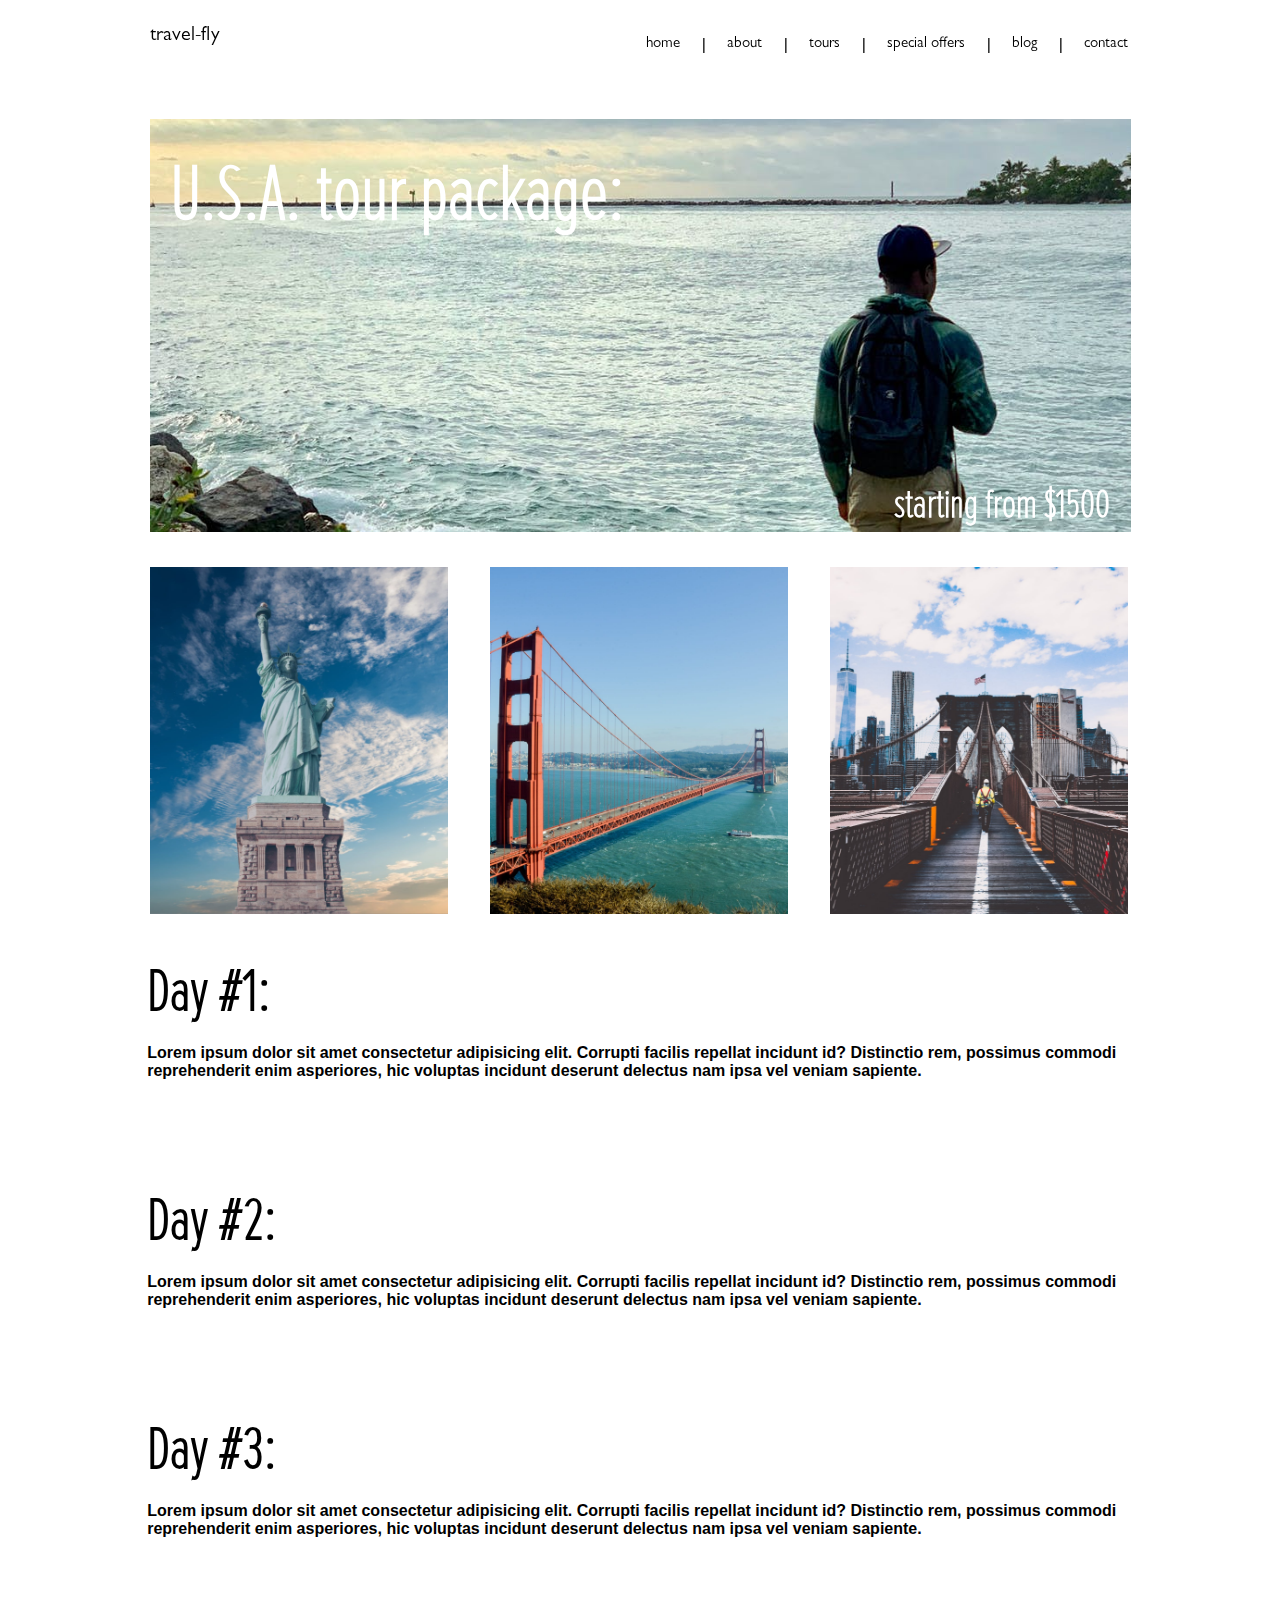
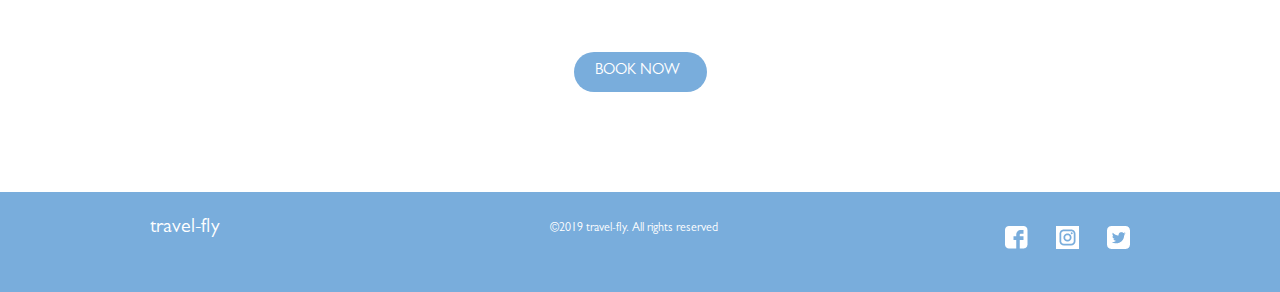
<file: tourPackagePages/usaTourPackage.html>
<!DOCTYPE html>
<html lang="en">
<head>
    <meta charset="UTF-8">
    <meta name="viewport" content="width=device-width, initial-scale=1.0">
    <title>U.S.A. Tour Package</title>
    <link rel="stylesheet" href="../css/styles.css">
</head>
<body>
    <div class="site-container">
        <nav id="navContainer">
            <div id="logo" class="logo">travel-fly</div>
            <div id="links" class="links">
                <a id="home" href="#">HOME</a> | 
                <a id="about" href="#">ABOUT</a> |
                <a id="tours" href="#">TOURS</a> |
                <a id="specialOffers" href="#">SPECIAL OFFERS</a> |
                <a id="blog" href="#">BLOG</a> |
                <a id="contact" href="#">CONTACT</a>
            </div>
        </nav>      
        <section class="tourPackageTop">
            <div class="topTourImage">
                <img src="../images/tour-02.png" alt="banner image">
                <h1 class="tourTitle">U.S.A. tour package:</h1>
                <h2 class="tourPrice">starting from $1500</h2>
            </div>
        </section>
        <section class="imagesContainer">
            <div class="imageRow">
                <div class="imageOne">
                    <img src="../images/usa-tour-01.png" alt="picture one of U.S.A.">
                </div>
                <div class="imageTwo">
                    <img src="../images/usa-tour-02.png" alt="picture two of U.S.A.">
                </div>
                <div class="imageThree">
                    <img src="../images/usa-tour-03.png" alt="picture three of U.S.A.">
                </div>    
            </div>
        </section>
        <section class="tourDays">
            <div class="dayOne">
                <h1>Day #1:</h1>
                <h4>Lorem ipsum dolor sit amet consectetur adipisicing elit. Corrupti facilis repellat incidunt id? Distinctio rem, possimus commodi reprehenderit enim asperiores, hic voluptas incidunt deserunt delectus nam ipsa vel veniam sapiente.</h4>
            </div>
            <div class="dayTwo">
                <h1>Day #2:</h1>
                <h4>Lorem ipsum dolor sit amet consectetur adipisicing elit. Corrupti facilis repellat incidunt id? Distinctio rem, possimus commodi reprehenderit enim asperiores, hic voluptas incidunt deserunt delectus nam ipsa vel veniam sapiente.</h4>
            </div>
            <div class="dayThree">
                <h1>Day #3:</h1>
                <h4>Lorem ipsum dolor sit amet consectetur adipisicing elit. Corrupti facilis repellat incidunt id? Distinctio rem, possimus commodi reprehenderit enim asperiores, hic voluptas incidunt deserunt delectus nam ipsa vel veniam sapiente.</h4>
            </div>
        </section>
        <section class="button">
            <div class="bookNowButton">Book Now</div>
        </section>
        <footer>            
            <div class="footerInfo">
                <div class="footerlogo">travel-fly</div>
                <div class="footerText">
                    <p>&copy;2019 travel-fly. All rights reserved</p>
                </div>
                <div class="footerSocials">
                    <img src="../images/facebook.png" alt="facebook">
                    <img src="../images/instagram.png" alt="instagram">
                    <img src="../images/twitter.png" alt="twitter">
                </div>
            </div>
        </footer>



    </div>  
    <script src="../lib/jquery-3.7.1.min.js"></script>
    <!-- <script src="app/model.js"></script>
    <script src="app/app.js"></script> -->
    <script type="module" src="../model/model.js"></script>
    <script type="module" src="../app/app.js"></script>
</body>
</html>
</file>
<file: css/styles.css>
* {
  margin: 0;
  padding: 0;
  -webkit-box-sizing: border-box;
          box-sizing: border-box;
}

html, body {
  height: 100%;
}

h1, h2, h3, h4, h5, h6, p {
  margin-bottom: 16px;
}

.site-container {
  max-width: 1280px;
  margin: 0 auto;
  min-height: 560px;
  font-family: "Gill Sans", "Gill Sans MT", Calibri, "Trebuchet MS", sans-serif;
}

#navContainer {
  position: fixed;
  height: 90px;
  max-width: 1280px;
  background-color: rgba(255, 255, 255, 0.8);
  left: 0;
  right: 0;
  margin-left: auto;
  margin-right: auto;
  display: -webkit-box;
  display: -ms-flexbox;
  display: flex;
  -webkit-box-align: center;
      -ms-flex-align: center;
          align-items: center;
  -webkit-box-pack: justify;
      -ms-flex-pack: justify;
          justify-content: space-between;
}
#navContainer .logo {
  width: 92px;
  height: 42px;
  font-size: 20px;
  color: black;
  margin-left: 150px;
  font-family: gillSans;
}
#navContainer .links {
  height: 42px;
  width: 525px;
  display: -webkit-box;
  display: -ms-flexbox;
  display: flex;
  -webkit-box-align: center;
      -ms-flex-align: center;
          align-items: center;
  -webkit-box-pack: space-evenly;
      -ms-flex-pack: space-evenly;
          justify-content: space-evenly;
  margin-right: 130px;
  color: black;
}
#navContainer .links a {
  text-decoration: none;
  color: black;
  font-size: 15px;
  font-family: gillSans;
  text-transform: lowercase;
}

@media only screen and (max-width: 760px) {
  nav {
    width: 100%;
    display: -webkit-box;
    display: -ms-flexbox;
    display: flex;
    -webkit-box-orient: vertical;
    -webkit-box-direction: normal;
        -ms-flex-direction: column;
            flex-direction: column;
    -webkit-box-align: center;
        -ms-flex-align: center;
            align-items: center;
    -webkit-box-pack: center;
        -ms-flex-pack: center;
            justify-content: center;
    margin: 0 auto;
  }
  nav .logo {
    width: 100%;
    text-align: center;
    margin: 0 auto;
    margin-top: 10px;
  }
  nav .links {
    width: 100%;
    text-align: center;
    margin: 0 auto;
    margin-top: 10px;
  }
}
footer {
  height: 100px;
  max-width: 1280px;
  margin: 0 auto;
  background-color: #79ADDC;
  position: relative;
}
footer .footerInfo {
  height: 90px;
  max-width: 1280px;
  display: -webkit-box;
  display: -ms-flexbox;
  display: flex;
  -webkit-box-align: center;
      -ms-flex-align: center;
          align-items: center;
  -webkit-box-pack: justify;
      -ms-flex-pack: justify;
          justify-content: space-between;
  position: relative;
}
footer .footerInfo .footerlogo {
  width: 92px;
  height: 42px;
  position: absolute;
  left: 150px;
  color: white;
  font-family: gillSans;
  font-size: 20px;
}
footer .footerInfo .footerText {
  width: 350px;
  color: white;
  position: absolute;
  left: 550px;
  font-family: gillSans;
  font-size: 12px;
}
footer .footerInfo .footerSocials {
  height: 25px;
  width: 125px;
  position: absolute;
  right: 150px;
  display: -webkit-box;
  display: -ms-flexbox;
  display: flex;
  -webkit-box-align: center;
      -ms-flex-align: center;
          align-items: center;
  -webkit-box-pack: justify;
      -ms-flex-pack: justify;
          justify-content: space-between;
}
footer .footerInfo .footerSocials img {
  text-decoration: none;
  color: white;
}

@media only screen and (max-width: 760px) {
  footer {
    width: 100%;
    height: 100px;
    display: -webkit-box;
    display: -ms-flexbox;
    display: flex;
    -webkit-box-orient: vertical;
    -webkit-box-direction: normal;
        -ms-flex-direction: column;
            flex-direction: column;
    text-align: center;
    -ms-flex-line-pack: center;
        align-content: center;
    -webkit-box-align: center;
        -ms-flex-align: center;
            align-items: center;
  }
  footer .footerInfo {
    width: 400px;
    display: -webkit-box;
    display: -ms-flexbox;
    display: flex;
    -webkit-box-align: start;
        -ms-flex-align: start;
            align-items: start;
    -webkit-box-pack: space-evenly;
        -ms-flex-pack: space-evenly;
            justify-content: space-evenly;
    -ms-flex-line-pack: center;
        align-content: center;
    margin: 0 auto;
  }
  footer .footerInfo .footerLogo {
    width: 100%;
    -ms-flex-line-pack: center;
        align-content: center;
    text-align: center;
    -webkit-box-align: center;
        -ms-flex-align: center;
            align-items: center;
    left: 0;
    top: 0;
    bottom: 0;
  }
  footer .footerInfo .footerText {
    width: 100%;
    left: 0;
    bottom: -10px;
  }
  footer .footerInfo .footerSocials {
    width: 100%;
    display: -webkit-box;
    display: -ms-flexbox;
    display: flex;
    -webkit-box-orient: horizontal;
    -webkit-box-direction: normal;
        -ms-flex-direction: row;
            flex-direction: row;
    -webkit-box-align: center;
        -ms-flex-align: center;
            align-items: center;
    -ms-flex-line-pack: center;
        align-content: center;
    -webkit-box-pack: space-evenly;
        -ms-flex-pack: space-evenly;
            justify-content: space-evenly;
    right: 0;
    top: 30px;
  }
}
.home .hero {
  height: 500px;
  width: 100%;
  background-image: url("../images/Group 49.png");
  display: -webkit-box;
  display: -ms-flexbox;
  display: flex;
  -webkit-box-orient: vertical;
  -webkit-box-direction: normal;
      -ms-flex-direction: column;
          flex-direction: column;
  -webkit-box-align: center;
      -ms-flex-align: center;
          align-items: center;
  -webkit-box-pack: space-evenly;
      -ms-flex-pack: space-evenly;
          justify-content: space-evenly;
}
.home .hero .logoHeading {
  width: 232px;
  font-size: 60px;
  margin-top: 160px;
  color: white;
}
.home .hero .heroText {
  width: 714px;
  text-align: center;
  display: -webkit-inline-box;
  display: -ms-inline-flexbox;
  display: inline-flex;
  font-size: 20px;
  font-family: GillSansItalic;
  color: white;
}
.home .hero .readMore {
  width: 120px;
  padding: 11px 9px;
  background-color: #79ADDC;
  text-align: center;
  font-size: 15px;
  color: white;
  margin-bottom: 50px;
  border: none;
  font-family: gillSans;
  text-transform: uppercase;
}

@media only screen and (max-width: 760px) {
  .hero {
    width: 100%;
    display: -webkit-box;
    display: -ms-flexbox;
    display: flex;
    height: 500px;
  }
  .hero .heroText {
    width: 300px;
    display: -webkit-box;
    display: -ms-flexbox;
    display: flex;
    -ms-flex-line-pack: center;
        align-content: center;
    -webkit-box-pack: center;
        -ms-flex-pack: center;
            justify-content: center;
  }
}
.home .promo-trips {
  max-width: 800px;
  margin: 0 auto;
  margin-top: -50px;
  min-height: 305px;
  display: -webkit-box;
  display: -ms-flexbox;
  display: flex;
  -webkit-box-align: center;
      -ms-flex-align: center;
          align-items: center;
  -webkit-box-pack: space-evenly;
      -ms-flex-pack: space-evenly;
          justify-content: space-evenly;
}
.home .promo-trips .israel {
  width: 235px;
  height: 305px;
  background-image: url("../images/Group 50.png");
  color: white;
  display: -webkit-box;
  display: -ms-flexbox;
  display: flex;
  -webkit-box-orient: vertical;
  -webkit-box-direction: normal;
      -ms-flex-direction: column;
          flex-direction: column;
  -webkit-box-align: center;
      -ms-flex-align: center;
          align-items: center;
  -webkit-box-pack: center;
      -ms-flex-pack: center;
          justify-content: center;
}
.home .promo-trips .israel h2 {
  font-family: proximaThin;
  font-size: 60px;
}
.home .promo-trips .israel .price {
  font-family: proximaThin;
  font-size: 30px;
}
.home .promo-trips .israel .learnMore {
  background-color: #79addc;
  border-radius: 20px;
  color: white;
  padding: 11px 21px;
  border: none;
  font-family: gillSans;
  text-transform: uppercase;
  margin-top: 60px;
  width: 133px;
  height: 40px;
  border-radius: 30px;
  font-size: 15px;
}
.home .promo-trips .usa {
  width: 235px;
  height: 305px;
  background-image: url("../images/Group 36.png");
  color: white;
  display: -webkit-box;
  display: -ms-flexbox;
  display: flex;
  -webkit-box-orient: vertical;
  -webkit-box-direction: normal;
      -ms-flex-direction: column;
          flex-direction: column;
  -webkit-box-align: center;
      -ms-flex-align: center;
          align-items: center;
  -webkit-box-pack: center;
      -ms-flex-pack: center;
          justify-content: center;
}
.home .promo-trips .usa h2 {
  font-family: proximaThin;
  font-size: 60px;
}
.home .promo-trips .usa .price {
  font-family: proximaThin;
  font-size: 30px;
}
.home .promo-trips .usa .learnMore {
  background-color: #79addc;
  border-radius: 20px;
  color: white;
  padding: 11px 21px;
  border: none;
  font-family: gillSans;
  text-transform: uppercase;
  margin-top: 60px;
  width: 133px;
  height: 40px;
  border-radius: 30px;
  font-family: gillSans;
  font-size: 15px;
}
.home .promo-trips .australia {
  width: 235px;
  height: 305px;
  background-image: url("../images/Group 37.png");
  color: white;
  display: -webkit-box;
  display: -ms-flexbox;
  display: flex;
  -webkit-box-orient: vertical;
  -webkit-box-direction: normal;
      -ms-flex-direction: column;
          flex-direction: column;
  -webkit-box-align: center;
      -ms-flex-align: center;
          align-items: center;
  -webkit-box-pack: center;
      -ms-flex-pack: center;
          justify-content: center;
}
.home .promo-trips .australia h2 {
  font-family: proximaThin;
  font-size: 60px;
}
.home .promo-trips .australia .price {
  font-family: proximaThin;
  font-size: 30px;
}
.home .promo-trips .australia .learnMore {
  background-color: #79addc;
  border-radius: 20px;
  color: white;
  padding: 11px 21px;
  border: none;
  font-family: gillSans;
  text-transform: uppercase;
  margin-top: 60px;
  width: 133px;
  height: 40px;
  border-radius: 30px;
  font-family: gillSans;
  font-size: 15px;
}

@media only screen and (max-width: 760px) {
  .home .promo-trips {
    -webkit-box-orient: vertical;
    -webkit-box-direction: normal;
        -ms-flex-direction: column;
            flex-direction: column;
  }
  .home .promo-trips .usa {
    margin-top: 10px;
  }
  .home .promo-trips .australia {
    margin-top: 10px;
  }
}
.home .booking {
  width: 800px;
  min-height: 400px;
  margin: 0 auto;
  background-color: white;
  margin-top: 40px;
  text-align: left;
}
.home .booking h1 {
  width: 380px;
  height: 125px;
  font-size: 60px;
  font-family: proximaThin;
  margin-bottom: -50px;
}
.home .booking .bookingWrapper {
  max-width: 800px;
  min-height: 800px;
  margin: 0 auto;
  background-color: white;
  display: -webkit-box;
  display: -ms-flexbox;
  display: flex;
  -webkit-box-orient: vertical;
  -webkit-box-direction: normal;
      -ms-flex-direction: column;
          flex-direction: column;
  -webkit-box-align: center;
      -ms-flex-align: center;
          align-items: center;
  -webkit-box-pack: center;
      -ms-flex-pack: center;
          justify-content: center;
}
.home .booking .bookingWrapper .basicInfo {
  display: -webkit-box;
  display: -ms-flexbox;
  display: flex;
  -webkit-box-pack: justify;
      -ms-flex-pack: justify;
          justify-content: space-between;
  -webkit-box-align: center;
      -ms-flex-align: center;
          align-items: center;
  font-family: gillSans;
  font-size: 18px;
  width: 800px;
}
.home .booking .bookingWrapper .basicInfo .basicInfo-1 {
  max-width: 390px;
  display: -webkit-box;
  display: -ms-flexbox;
  display: flex;
  -webkit-box-orient: vertical;
  -webkit-box-direction: normal;
      -ms-flex-direction: column;
          flex-direction: column;
  -webkit-box-pack: justify;
      -ms-flex-pack: justify;
          justify-content: space-between;
}
.home .booking .bookingWrapper .basicInfo .basicInfo-1 input {
  width: 390px;
  height: 60px;
  display: -webkit-box;
  display: -ms-flexbox;
  display: flex;
  -webkit-box-orient: vertical;
  -webkit-box-direction: normal;
      -ms-flex-direction: column;
          flex-direction: column;
  -webkit-box-pack: justify;
      -ms-flex-pack: justify;
          justify-content: space-between;
  -webkit-box-align: center;
      -ms-flex-align: center;
          align-items: center;
  margin-top: 20px;
  border: solid 1px #79ADDC;
  color: black;
  font-family: gillSans;
  font-size: 18px;
}
.home .booking .bookingWrapper .basicInfo .basicInfo-2 {
  max-width: 390px;
  display: -webkit-box;
  display: -ms-flexbox;
  display: flex;
  -webkit-box-orient: vertical;
  -webkit-box-direction: normal;
      -ms-flex-direction: column;
          flex-direction: column;
  -webkit-box-pack: justify;
      -ms-flex-pack: justify;
          justify-content: space-between;
}
.home .booking .bookingWrapper .basicInfo .basicInfo-2 input {
  width: 390px;
  height: 60px;
  display: -webkit-box;
  display: -ms-flexbox;
  display: flex;
  -webkit-box-orient: vertical;
  -webkit-box-direction: normal;
      -ms-flex-direction: column;
          flex-direction: column;
  -webkit-box-pack: justify;
      -ms-flex-pack: justify;
          justify-content: space-between;
  -webkit-box-align: left;
      -ms-flex-align: left;
          align-items: left;
  border: solid 1px #79ADDC;
  color: black;
  font-family: gillSans;
  font-size: 18px;
  margin-top: 20px;
}
.home .booking .bookingWrapper .checkINOUT {
  max-width: 800px;
  display: -webkit-box;
  display: -ms-flexbox;
  display: flex;
  -webkit-box-orient: vertical;
  -webkit-box-direction: normal;
      -ms-flex-direction: column;
          flex-direction: column;
  -webkit-box-align: center;
      -ms-flex-align: center;
          align-items: center;
  -webkit-box-pack: justify;
      -ms-flex-pack: justify;
          justify-content: space-between;
}
.home .booking .bookingWrapper .checkINOUT .checkIn {
  width: 800px;
  display: -webkit-box;
  display: -ms-flexbox;
  display: flex;
  -webkit-box-orient: horizontal;
  -webkit-box-direction: normal;
      -ms-flex-direction: row;
          flex-direction: row;
  -webkit-box-align: center;
      -ms-flex-align: center;
          align-items: center;
  -webkit-box-pack: justify;
      -ms-flex-pack: justify;
          justify-content: space-between;
  color: black;
}
.home .booking .bookingWrapper .checkINOUT .checkIn input {
  width: 700px;
  border: solid 1px #79ADDC;
  -webkit-box-pack: right;
      -ms-flex-pack: right;
          justify-content: right;
  margin-top: 20px;
  font-family: gillSans;
  font-size: 18px;
}
.home .booking .bookingWrapper .checkINOUT .checkOut {
  width: 800px;
  display: -webkit-box;
  display: -ms-flexbox;
  display: flex;
  -webkit-box-orient: horizontal;
  -webkit-box-direction: normal;
      -ms-flex-direction: row;
          flex-direction: row;
  -webkit-box-align: center;
      -ms-flex-align: center;
          align-items: center;
  -webkit-box-pack: justify;
      -ms-flex-pack: justify;
          justify-content: space-between;
  color: black;
}
.home .booking .bookingWrapper .checkINOUT .checkOut input {
  width: 700px;
  border: solid 1px #79ADDC;
  -webkit-box-pack: right;
      -ms-flex-pack: right;
          justify-content: right;
  margin-top: 20px;
  font-family: gillSans;
  font-size: 18px;
}
.home .booking .bookingWrapper input {
  max-width: 100%;
  height: 60px;
}
.home .booking .bookingWrapper .numericals {
  width: 800px;
  display: -webkit-box;
  display: -ms-flexbox;
  display: flex;
  -webkit-box-align: center;
      -ms-flex-align: center;
          align-items: center;
  -webkit-box-pack: justify;
      -ms-flex-pack: justify;
          justify-content: space-between;
  margin-top: 20px;
}
.home .booking .bookingWrapper .numericals input {
  width: 100px;
  border: solid 1px #79ADDC;
  text-align: center;
  font-family: gillSans;
  font-size: 18px;
}
.home .booking .bookingWrapper .message input {
  width: 800px;
  height: 200px;
  margin-top: 20px;
  display: -webkit-box;
  display: -ms-flexbox;
  display: flex;
  -webkit-box-align: start;
      -ms-flex-align: start;
          align-items: start;
  -webkit-box-pack: left;
      -ms-flex-pack: left;
          justify-content: left;
  border: solid 1px #79ADDC;
  font-family: gillSans;
  font-size: 18px;
}
.home .booking .bookingWrapper .bookingSubmit {
  background-color: #79addc;
  border-radius: 20px;
  color: white;
  padding: 11px 21px;
  border: none;
  font-family: gillSans;
  text-transform: uppercase;
  margin-top: 40px;
  width: 800px;
  border-radius: 30px;
}

@media only screen and (max-width: 760px) {
  .home .usa {
    margin-top: 10px;
  }
  .home .australia {
    margin-top: 10px;
  }
  .home .booking {
    display: -webkit-box;
    display: -ms-flexbox;
    display: flex;
    -webkit-box-orient: vertical;
    -webkit-box-direction: normal;
        -ms-flex-direction: column;
            flex-direction: column;
    -webkit-box-pack: center;
        -ms-flex-pack: center;
            justify-content: center;
    text-align: center;
    width: 100%;
  }
  .home .booking h1 {
    width: 100%;
  }
  .home .booking .bookingWrapper {
    display: -webkit-box;
    display: -ms-flexbox;
    display: flex;
    -ms-flex-line-pack: center;
        align-content: center;
    -webkit-box-pack: center;
        -ms-flex-pack: center;
            justify-content: center;
    width: 100%;
  }
  .home .booking .bookingWrapper .basicInfo {
    -webkit-box-orient: vertical;
    -webkit-box-direction: normal;
        -ms-flex-direction: column;
            flex-direction: column;
  }
  .home .booking .bookingWrapper .checkINOUT {
    max-width: 390px;
    display: -webkit-box;
    display: -ms-flexbox;
    display: flex;
  }
  .home .booking .bookingWrapper .checkINOUT .checkIn {
    max-width: 390px;
    display: -webkit-box;
    display: -ms-flexbox;
    display: flex;
    -webkit-box-align: center;
        -ms-flex-align: center;
            align-items: center;
    -webkit-box-pack: center;
        -ms-flex-pack: center;
            justify-content: center;
    text-align: center;
  }
  .home .booking .bookingWrapper .checkINOUT .checkIn label {
    -webkit-box-align: center;
        -ms-flex-align: center;
            align-items: center;
    margin-right: 10px;
  }
  .home .booking .bookingWrapper .checkINOUT .checkIn input {
    width: 320px;
  }
  .home .booking .bookingWrapper .checkINOUT .checkOut {
    max-width: 390px;
    display: -webkit-box;
    display: -ms-flexbox;
    display: flex;
    -webkit-box-align: center;
        -ms-flex-align: center;
            align-items: center;
    -webkit-box-pack: justify;
        -ms-flex-pack: justify;
            justify-content: space-between;
    text-align: center;
  }
  .home .booking .bookingWrapper .checkINOUT .checkOut label {
    -webkit-box-align: center;
        -ms-flex-align: center;
            align-items: center;
    margin-right: 10px;
  }
  .home .booking .bookingWrapper .checkINOUT .checkOut input {
    width: 320px;
  }
  .home .booking .bookingWrapper .numericals {
    width: 400px;
    display: -webkit-box;
    display: -ms-flexbox;
    display: flex;
    -ms-flex-line-pack: center;
        align-content: center;
    -webkit-box-pack: space-evenly;
        -ms-flex-pack: space-evenly;
            justify-content: space-evenly;
  }
  .home .booking .bookingWrapper .message {
    width: 400px;
    display: -webkit-box;
    display: -ms-flexbox;
    display: flex;
    -ms-flex-line-pack: center;
        align-content: center;
    -webkit-box-pack: space-evenly;
        -ms-flex-pack: space-evenly;
            justify-content: space-evenly;
  }
  .home .booking .bookingWrapper .bookingSubmit {
    background-color: #79addc;
    border-radius: 20px;
    color: white;
    padding: 11px 21px;
    border: none;
    font-family: gillSans;
    text-transform: uppercase;
    margin-bottom: 20px;
    width: 100%;
  }
}
.about {
  max-width: 980px;
  display: -webkit-box;
  display: -ms-flexbox;
  display: flex;
  -webkit-box-orient: vertical;
  -webkit-box-direction: normal;
      -ms-flex-direction: column;
          flex-direction: column;
  position: relative;
  margin: 0 auto;
}
.about .aboutHeading {
  font-size: 60px;
  font-family: proximaThin;
  margin-top: 150px;
}
.about .aboutInfo {
  max-width: 980px;
  display: -webkit-box;
  display: -ms-flexbox;
  display: flex;
  margin: 0 auto;
  font-family: gillSans;
  font-size: 16px;
}

.quotes {
  max-width: 980px;
  display: -webkit-box;
  display: -ms-flexbox;
  display: flex;
  -webkit-box-orient: vertical;
  -webkit-box-direction: normal;
      -ms-flex-direction: column;
          flex-direction: column;
  margin: 0 auto;
  margin-top: 95px;
}
.quotes .quotesHeading {
  font-family: proximaThin;
  font-size: 40px;
}
.quotes .quotesInfo {
  width: 730px;
  height: 340px;
  display: -webkit-box;
  display: -ms-flexbox;
  display: flex;
  -webkit-box-orient: vertical;
  -webkit-box-direction: normal;
      -ms-flex-direction: column;
          flex-direction: column;
  -webkit-box-pack: justify;
      -ms-flex-pack: justify;
          justify-content: space-between;
  margin-bottom: 180px;
}
.quotes .quotesInfo .quoteOne {
  width: 100%;
  height: 150px;
  display: -webkit-box;
  display: -ms-flexbox;
  display: flex;
  -webkit-box-orient: horizontal;
  -webkit-box-direction: normal;
      -ms-flex-direction: row;
          flex-direction: row;
}
.quotes .quotesInfo .quoteOne .quotesImage {
  width: 36%;
  height: 150px;
}
.quotes .quotesInfo .quoteOne .quotesText {
  width: 64%;
  display: -webkit-box;
  display: -ms-flexbox;
  display: flex;
  -webkit-box-orient: vertical;
  -webkit-box-direction: normal;
      -ms-flex-direction: column;
          flex-direction: column;
  -webkit-box-pack: center;
      -ms-flex-pack: center;
          justify-content: center;
}
.quotes .quotesInfo .quoteOne .quotesText .paragraph {
  width: 385px;
  height: 100px;
  margin-left: 20px;
  font-family: gillSans;
  font-size: 16px;
}
.quotes .quotesInfo .quoteOne .quotesText .name {
  width: 100%;
  text-align: right;
  color: #79ADDC;
  font-size: 20px;
  font-family: proximaThin;
}
.quotes .quotesInfo .quoteTwo {
  width: 100%;
  height: 150px;
  display: -webkit-box;
  display: -ms-flexbox;
  display: flex;
  -webkit-box-orient: horizontal;
  -webkit-box-direction: normal;
      -ms-flex-direction: row;
          flex-direction: row;
}
.quotes .quotesInfo .quoteTwo .quotesImage {
  width: 36%;
  height: 150px;
}
.quotes .quotesInfo .quoteTwo .quotesText {
  width: 64%;
  display: -webkit-box;
  display: -ms-flexbox;
  display: flex;
  -webkit-box-orient: vertical;
  -webkit-box-direction: normal;
      -ms-flex-direction: column;
          flex-direction: column;
  -webkit-box-pack: center;
      -ms-flex-pack: center;
          justify-content: center;
}
.quotes .quotesInfo .quoteTwo .quotesText .paragraph {
  width: 385px;
  height: 100px;
  margin-left: 20px;
  font-family: gillSans;
  font-size: 16px;
}
.quotes .quotesInfo .quoteTwo .quotesText .name {
  width: 100%;
  text-align: right;
  color: #79ADDC;
  font-family: proximaThin;
  font-size: 20px;
}

@media only screen and (max-width: 760px) {
  .about {
    width: 80%;
    margin: 0 auto;
    display: -webkit-box;
    display: -ms-flexbox;
    display: flex;
    -webkit-box-pack: center;
        -ms-flex-pack: center;
            justify-content: center;
  }
  .quotes {
    height: 100%;
  }
  .quotes .quotesInfo {
    width: 100%;
    height: 100%;
    -webkit-box-orient: vertical;
    -webkit-box-direction: normal;
        -ms-flex-direction: column;
            flex-direction: column;
    margin: 0 auto;
    margin-top: 20px;
    -webkit-box-align: center;
        -ms-flex-align: center;
            align-items: center;
    -webkit-box-pack: center;
        -ms-flex-pack: center;
            justify-content: center;
    -ms-flex-line-pack: center;
        align-content: center;
    text-align: center;
  }
  .quotes .quotesInfo .quoteOne {
    display: -webkit-box;
    display: -ms-flexbox;
    display: flex;
    -webkit-box-orient: vertical;
    -webkit-box-direction: normal;
        -ms-flex-direction: column;
            flex-direction: column;
    margin: 0 auto;
    margin-top: -250px;
    -ms-flex-line-pack: center;
        align-content: center;
  }
  .quotes .quotesInfo .quoteOne .quotesImage {
    width: 64%;
    -webkit-box-align: center;
        -ms-flex-align: center;
            align-items: center;
    margin: 0 auto;
    -webkit-box-pack: center;
        -ms-flex-pack: center;
            justify-content: center;
    margin-bottom: 20px;
  }
  .quotes .quotesInfo .quoteTwo {
    -webkit-box-orient: vertical;
    -webkit-box-direction: normal;
        -ms-flex-direction: column;
            flex-direction: column;
    margin-top: 200px;
  }
  .quotes .quotesInfo .quoteTwo .quotesImage {
    width: 64%;
    -webkit-box-align: center;
        -ms-flex-align: center;
            align-items: center;
    margin: 0 auto;
    -webkit-box-pack: center;
        -ms-flex-pack: center;
            justify-content: center;
    margin-bottom: 20px;
  }
}
.topImageCont {
  width: 1280;
  height: 400px;
  margin: 0 auto;
  display: -webkit-box;
  display: -ms-flexbox;
  display: flex;
  -webkit-box-pack: center;
      -ms-flex-pack: center;
          justify-content: center;
  -webkit-box-align: center;
      -ms-flex-align: center;
          align-items: center;
  margin-bottom: -50px;
}
.topImageCont .topImage {
  width: 980px;
  height: 200px;
  display: -webkit-box;
  display: -ms-flexbox;
  display: flex;
  margin: 0 auto;
  background-image: -webkit-gradient(linear, left top, left bottom, from(rgba(0, 0, 0, 0.3)), to(rgba(0, 0, 0, 0.1))), url("../images/76fb267b620388f239c4e478d18efb70.png");
  text-align: center;
  -webkit-box-pack: center;
      -ms-flex-pack: center;
          justify-content: center;
  -webkit-box-align: center;
      -ms-flex-align: center;
          align-items: center;
}
.topImageCont .topImage h1 {
  font-family: proximaThin;
  color: white;
  font-size: 60px;
}

.tours {
  width: 820px;
  min-height: 1022px;
  display: -webkit-box;
  display: -ms-flexbox;
  display: flex;
  -webkit-box-orient: vertical;
  -webkit-box-direction: normal;
      -ms-flex-direction: column;
          flex-direction: column;
  -webkit-box-pack: justify;
      -ms-flex-pack: justify;
          justify-content: space-between;
  margin: 0 auto;
  margin-bottom: 100px;
  -webkit-box-align: center;
      -ms-flex-align: center;
          align-items: center;
}
.tours .topRow {
  display: -webkit-box;
  display: -ms-flexbox;
  display: flex;
  -webkit-box-orient: horizontal;
  -webkit-box-direction: normal;
      -ms-flex-direction: row;
          flex-direction: row;
  -webkit-box-pack: justify;
      -ms-flex-pack: justify;
          justify-content: space-between;
}
.tours .topRow #israel {
  width: 235px;
  height: 305px;
  background-image: url("../images/Group 50.png");
  color: white;
  display: -webkit-box;
  display: -ms-flexbox;
  display: flex;
  -webkit-box-orient: vertical;
  -webkit-box-direction: normal;
      -ms-flex-direction: column;
          flex-direction: column;
  -webkit-box-align: center;
      -ms-flex-align: center;
          align-items: center;
  -webkit-box-pack: center;
      -ms-flex-pack: center;
          justify-content: center;
  margin-right: 55px;
}
.tours .topRow #israel .titleName {
  font-family: proximaThin;
  font-size: 60px;
}
.tours .topRow #israel .price {
  font-family: proximaThin;
  font-size: 30px;
}
.tours .topRow #israel .learnMore {
  background-color: #79addc;
  border-radius: 20px;
  color: white;
  padding: 11px 21px;
  border: none;
  font-family: gillSans;
  text-transform: uppercase;
  margin-top: 60px;
  width: 133px;
  height: 40px;
  border-radius: 30px;
  font-family: gillSans;
  font-size: 15px;
  text-decoration: none;
  color: white;
}
.tours .topRow #israel .learnMore a {
  text-decoration: none;
  color: white;
}
.tours .topRow #usa {
  width: 235px;
  height: 305px;
  background-image: url("../images/Group 36.png");
  color: white;
  display: -webkit-box;
  display: -ms-flexbox;
  display: flex;
  -webkit-box-orient: vertical;
  -webkit-box-direction: normal;
      -ms-flex-direction: column;
          flex-direction: column;
  -webkit-box-align: center;
      -ms-flex-align: center;
          align-items: center;
  -webkit-box-pack: center;
      -ms-flex-pack: center;
          justify-content: center;
}
.tours .topRow #usa .titleName {
  font-family: proximaThin;
  font-size: 60px;
}
.tours .topRow #usa .price {
  font-family: proximaThin;
  font-size: 30px;
}
.tours .topRow #usa .learnMore {
  background-color: #79addc;
  border-radius: 20px;
  color: white;
  padding: 11px 21px;
  border: none;
  font-family: gillSans;
  text-transform: uppercase;
  margin-top: 60px;
  width: 133px;
  height: 40px;
  border-radius: 30px;
  font-family: gillSans;
  font-size: 15px;
}
.tours .topRow #usa .learnMore a {
  text-decoration: none;
  color: white;
}
.tours .topRow #australia {
  width: 235px;
  height: 305px;
  background-image: url("../images/Group 37.png");
  color: white;
  display: -webkit-box;
  display: -ms-flexbox;
  display: flex;
  -webkit-box-orient: vertical;
  -webkit-box-direction: normal;
      -ms-flex-direction: column;
          flex-direction: column;
  -webkit-box-align: center;
      -ms-flex-align: center;
          align-items: center;
  -webkit-box-pack: center;
      -ms-flex-pack: center;
          justify-content: center;
  margin-left: 55px;
}
.tours .topRow #australia .titleName {
  font-family: proximaThin;
  font-size: 60px;
}
.tours .topRow #australia .price {
  font-family: proximaThin;
  font-size: 30px;
}
.tours .topRow #australia .learnMore {
  background-color: #79addc;
  border-radius: 20px;
  color: white;
  padding: 11px 21px;
  border: none;
  font-family: gillSans;
  text-transform: uppercase;
  margin-top: 60px;
  width: 133px;
  height: 40px;
  border-radius: 30px;
  font-family: gillSans;
  font-size: 15px;
}
.tours .topRow #australia .learnMore a {
  text-decoration: none;
  color: white;
}
.tours .secondRow {
  display: -webkit-box;
  display: -ms-flexbox;
  display: flex;
  -webkit-box-pack: justify;
      -ms-flex-pack: justify;
          justify-content: space-between;
  margin: 0 auto;
}
.tours .secondRow #newZealand {
  width: 235px;
  height: 305px;
  background-image: -webkit-gradient(linear, left top, left bottom, from(rgba(0, 0, 0, 0.3)), to(rgba(0, 0, 0, 0.3))), url("../images/Group 54.png");
  color: white;
  display: -webkit-box;
  display: -ms-flexbox;
  display: flex;
  -webkit-box-orient: vertical;
  -webkit-box-direction: normal;
      -ms-flex-direction: column;
          flex-direction: column;
  -webkit-box-align: center;
      -ms-flex-align: center;
          align-items: center;
  -webkit-box-pack: center;
      -ms-flex-pack: center;
          justify-content: center;
  margin-right: 55px;
}
.tours .secondRow #newZealand .titleName {
  font-family: proximaThin;
  font-size: 60px;
}
.tours .secondRow #newZealand .price {
  font-family: proximaThin;
  font-size: 30px;
}
.tours .secondRow #newZealand .learnMore {
  background-color: #79addc;
  border-radius: 20px;
  color: white;
  padding: 11px 21px;
  border: none;
  font-family: gillSans;
  text-transform: uppercase;
  margin-top: 60px;
  width: 133px;
  height: 40px;
  border-radius: 30px;
  font-family: gillSans;
  font-size: 15px;
}
.tours .secondRow #newZealand .learnMore a {
  text-decoration: none;
  color: white;
}
.tours .secondRow #france {
  width: 235px;
  height: 305px;
  background-image: -webkit-gradient(linear, left top, left bottom, from(rgba(0, 0, 0, 0.3)), to(rgba(0, 0, 0, 0.3))), url("../images/Group 55.png");
  color: white;
  display: -webkit-box;
  display: -ms-flexbox;
  display: flex;
  -webkit-box-orient: vertical;
  -webkit-box-direction: normal;
      -ms-flex-direction: column;
          flex-direction: column;
  -webkit-box-align: center;
      -ms-flex-align: center;
          align-items: center;
  -webkit-box-pack: center;
      -ms-flex-pack: center;
          justify-content: center;
}
.tours .secondRow #france .titleName {
  font-family: proximaThin;
  font-size: 60px;
}
.tours .secondRow #france .price {
  font-family: proximaThin;
  font-size: 30px;
}
.tours .secondRow #france .learnMore {
  background-color: #79addc;
  border-radius: 20px;
  color: white;
  padding: 11px 21px;
  border: none;
  font-family: gillSans;
  text-transform: uppercase;
  margin-top: 60px;
  width: 133px;
  height: 40px;
  border-radius: 30px;
  font-family: gillSans;
  font-size: 15px;
}
.tours .secondRow #france .learnMore a {
  text-decoration: none;
  color: white;
}
.tours .secondRow #egypt {
  width: 235px;
  height: 305px;
  background-image: -webkit-gradient(linear, left top, left bottom, from(rgba(0, 0, 0, 0.3)), to(rgba(0, 0, 0, 0.3))), url("../images/Group 58.png");
  color: white;
  display: -webkit-box;
  display: -ms-flexbox;
  display: flex;
  -webkit-box-orient: vertical;
  -webkit-box-direction: normal;
      -ms-flex-direction: column;
          flex-direction: column;
  -webkit-box-align: center;
      -ms-flex-align: center;
          align-items: center;
  -webkit-box-pack: center;
      -ms-flex-pack: center;
          justify-content: center;
  margin-left: 55px;
}
.tours .secondRow #egypt .titleName {
  font-family: proximaThin;
  font-size: 60px;
}
.tours .secondRow #egypt .price {
  font-family: proximaThin;
  font-size: 30px;
}
.tours .secondRow #egypt .learnMore {
  background-color: #79addc;
  border-radius: 20px;
  color: white;
  padding: 11px 21px;
  border: none;
  font-family: gillSans;
  text-transform: uppercase;
  margin-top: 60px;
  width: 133px;
  height: 40px;
  border-radius: 30px;
  font-family: gillSans;
  font-size: 15px;
}
.tours .secondRow #egypt .learnMore a {
  text-decoration: none;
  color: white;
}
.tours .thirdRow {
  display: -webkit-box;
  display: -ms-flexbox;
  display: flex;
  -webkit-box-pack: center;
      -ms-flex-pack: center;
          justify-content: center;
}
.tours .thirdRow #japan {
  width: 235px;
  height: 305px;
  background-image: -webkit-gradient(linear, left top, left bottom, from(rgba(0, 0, 0, 0.3)), to(rgba(0, 0, 0, 0.3))), url("../images/Group 60.png");
  color: white;
  display: -webkit-box;
  display: -ms-flexbox;
  display: flex;
  -webkit-box-orient: vertical;
  -webkit-box-direction: normal;
      -ms-flex-direction: column;
          flex-direction: column;
  -webkit-box-align: center;
      -ms-flex-align: center;
          align-items: center;
  -webkit-box-pack: center;
      -ms-flex-pack: center;
          justify-content: center;
  margin-right: 55px;
}
.tours .thirdRow #japan .titleName {
  font-family: proximaThin;
  font-size: 60px;
}
.tours .thirdRow #japan .price {
  font-family: proximaThin;
  font-size: 30px;
}
.tours .thirdRow #japan .learnMore {
  background-color: #79addc;
  border-radius: 20px;
  color: white;
  padding: 11px 21px;
  border: none;
  font-family: gillSans;
  text-transform: uppercase;
  margin-top: 60px;
  width: 133px;
  height: 40px;
  border-radius: 30px;
  font-family: gillSans;
  font-size: 15px;
}
.tours .thirdRow #japan .learnMore a {
  text-decoration: none;
  color: white;
}
.tours .thirdRow #canada {
  width: 235px;
  height: 305px;
  background-image: -webkit-gradient(linear, left top, left bottom, from(rgba(0, 0, 0, 0.3)), to(rgba(0, 0, 0, 0.3))), url("../images/Group 63.png");
  color: white;
  display: -webkit-box;
  display: -ms-flexbox;
  display: flex;
  -webkit-box-orient: vertical;
  -webkit-box-direction: normal;
      -ms-flex-direction: column;
          flex-direction: column;
  -webkit-box-align: center;
      -ms-flex-align: center;
          align-items: center;
  -webkit-box-pack: center;
      -ms-flex-pack: center;
          justify-content: center;
}
.tours .thirdRow #canada .titleName {
  font-family: proximaThin;
  font-size: 60px;
}
.tours .thirdRow #canada .price {
  font-family: proximaThin;
  font-size: 30px;
}
.tours .thirdRow #canada .learnMore {
  background-color: #79addc;
  border-radius: 20px;
  color: white;
  padding: 11px 21px;
  border: none;
  font-family: gillSans;
  text-transform: uppercase;
  margin-top: 60px;
  width: 133px;
  height: 40px;
  border-radius: 30px;
  font-family: gillSans;
  font-size: 15px;
}
.tours .thirdRow #canada .learnMore a {
  text-decoration: none;
  color: white;
}
.tours .thirdRow #uae {
  width: 235px;
  height: 305px;
  background-image: -webkit-gradient(linear, left top, left bottom, from(rgba(0, 0, 0, 0.3)), to(rgba(0, 0, 0, 0.3))), url("../images/Group 65.png");
  color: white;
  display: -webkit-box;
  display: -ms-flexbox;
  display: flex;
  -webkit-box-orient: vertical;
  -webkit-box-direction: normal;
      -ms-flex-direction: column;
          flex-direction: column;
  -webkit-box-align: center;
      -ms-flex-align: center;
          align-items: center;
  -webkit-box-pack: center;
      -ms-flex-pack: center;
          justify-content: center;
  margin-left: 55px;
}
.tours .thirdRow #uae .titleName {
  font-family: proximaThin;
  font-size: 60px;
}
.tours .thirdRow #uae .price {
  font-family: proximaThin;
  font-size: 30px;
}
.tours .thirdRow #uae .learnMore {
  background-color: #79addc;
  border-radius: 20px;
  color: white;
  padding: 11px 21px;
  border: none;
  font-family: gillSans;
  text-transform: uppercase;
  margin-top: 60px;
  width: 133px;
  height: 40px;
  border-radius: 30px;
  font-family: gillSans;
  font-size: 15px;
}
.tours .thirdRow #uae .learnMore a {
  text-decoration: none;
  color: white;
}

@media only screen and (max-width: 760px) {
  .tours {
    width: 100%;
    display: -webkit-box;
    display: -ms-flexbox;
    display: flex;
    -webkit-box-pack: center;
        -ms-flex-pack: center;
            justify-content: center;
    -ms-flex-line-pack: center;
        align-content: center;
    margin: 0 auto;
  }
  .tours .topRow {
    width: auto;
    -webkit-box-orient: vertical;
    -webkit-box-direction: normal;
        -ms-flex-direction: column;
            flex-direction: column;
    -webkit-box-pack: center;
        -ms-flex-pack: center;
            justify-content: center;
    margin: 0 auto;
    -ms-flex-line-pack: center;
        align-content: center;
  }
  .tours .topRow .israel {
    margin: 0 auto;
    margin-bottom: 20px;
  }
  .tours .topRow .usa {
    margin: 0 auto;
    margin-bottom: 20px;
  }
  .tours .topRow .australia {
    margin: 0 auto;
    margin-bottom: 20px;
  }
  .tours .secondRow {
    width: 100%;
    -webkit-box-orient: vertical;
    -webkit-box-direction: normal;
        -ms-flex-direction: column;
            flex-direction: column;
    -webkit-box-pack: center;
        -ms-flex-pack: center;
            justify-content: center;
    -ms-flex-line-pack: center;
        align-content: center;
    margin: 0 auto;
  }
  .tours .secondRow .newZealand {
    margin: 0 auto;
    margin-bottom: 20px;
  }
  .tours .secondRow .france {
    margin: 0 auto;
    margin-bottom: 20px;
  }
  .tours .secondRow .egypt {
    margin: 0 auto;
    margin-bottom: 20px;
  }
  .tours .thirdRow {
    width: 100%;
    -webkit-box-orient: vertical;
    -webkit-box-direction: normal;
        -ms-flex-direction: column;
            flex-direction: column;
    -webkit-box-pack: center;
        -ms-flex-pack: center;
            justify-content: center;
    -ms-flex-line-pack: center;
        align-content: center;
    margin: 0 auto;
  }
  .tours .thirdRow .japan {
    margin: 0 auto;
    margin-bottom: 20px;
  }
  .tours .thirdRow .canada {
    margin: 0 auto;
    margin-bottom: 20px;
  }
  .tours .thirdRow .uae {
    margin: 0 auto;
    margin-bottom: 20px;
  }
}
.site-container .tourPackageTop {
  width: 100%;
  height: 400px;
  margin: 0 auto;
  display: -webkit-box;
  display: -ms-flexbox;
  display: flex;
  -webkit-box-pack: center;
      -ms-flex-pack: center;
          justify-content: center;
  -webkit-box-align: center;
      -ms-flex-align: center;
          align-items: center;
  position: relative;
}
.site-container .tourPackageTop .topTourImage {
  width: 980px;
  height: 400px;
  display: -webkit-box;
  display: -ms-flexbox;
  display: flex;
  margin: 0 auto;
  margin-top: 250px;
  background-image: -webkit-gradient(linear, left top, left bottom, from(rgba(0, 0, 0, 0.3)), to(rgba(0, 0, 0, 0.1)) cover top);
  -webkit-box-pack: center;
      -ms-flex-pack: center;
          justify-content: center;
  -webkit-box-align: center;
      -ms-flex-align: center;
          align-items: center;
  position: relative;
}
.site-container .tourPackageTop .topTourImage .tourTitle {
  font-family: proximaThin;
  color: white;
  font-size: 80px;
  position: absolute;
  top: 20px;
  left: 20px;
}
.site-container .tourPackageTop .topTourImage .tourPrice {
  font-family: proximaThin;
  color: white;
  font-size: 40px;
  position: absolute;
  bottom: -20px;
  right: 20px;
}
.site-container .imagesContainer {
  width: 100%;
  display: -webkit-box;
  display: -ms-flexbox;
  display: flex;
  margin: 0 auto;
  -webkit-box-pack: center;
      -ms-flex-pack: center;
          justify-content: center;
  margin-top: 167px;
}
.site-container .imagesContainer .imageRow {
  width: 980px;
  display: -webkit-box;
  display: -ms-flexbox;
  display: flex;
  -webkit-box-orient: horizontal;
  -webkit-box-direction: normal;
      -ms-flex-direction: row;
          flex-direction: row;
  -webkit-box-pack: justify;
      -ms-flex-pack: justify;
          justify-content: space-between;
}
.site-container .imagesContainer .imageRow .imageOne {
  width: 300px;
  height: 350px;
  background-color: -webkit-gradient(linear, left top, left bottom, from(rgba(0, 0, 0, 0.3)), to(rgba(0, 0, 0, 0.3)));
}
.site-container .imagesContainer .imageRow .imageTwo {
  width: 300px;
  height: 350px;
}
.site-container .imagesContainer .imageRow .imageThree {
  width: 300px;
  height: 350px;
}
.site-container .tourDays {
  width: 77%;
  min-height: 775px;
  margin: 0 auto;
  margin-top: -50px;
  display: -webkit-box;
  display: -ms-flexbox;
  display: flex;
  -webkit-box-orient: vertical;
  -webkit-box-direction: normal;
      -ms-flex-direction: column;
          flex-direction: column;
  -webkit-box-pack: space-evenly;
      -ms-flex-pack: space-evenly;
          justify-content: space-evenly;
}
.site-container .tourDays .dayOne h1 {
  font-family: proximaThin;
  font-size: 60px;
}
.site-container .tourDays .dayOne h4 {
  font-size: 16px;
}
.site-container .tourDays .dayTwo h1 {
  font-family: proximaThin;
  font-size: 60px;
}
.site-container .tourDays .dayTwo h4 {
  font-size: 16px;
}
.site-container .tourDays .dayThree h1 {
  font-family: proximaThin;
  font-size: 60px;
}
.site-container .tourDays .dayThree h4 {
  font-size: 16px;
}
.site-container .button {
  width: 100%;
  margin: 0 auto;
  margin-top: -50px;
  margin-bottom: 100px;
  display: -webkit-box;
  display: -ms-flexbox;
  display: flex;
  -webkit-box-pack: center;
      -ms-flex-pack: center;
          justify-content: center;
}
.site-container .button .bookNowButton {
  background-color: #79addc;
  border-radius: 20px;
  color: white;
  padding: 11px 21px;
  border: none;
  font-family: gillSans;
  text-transform: uppercase;
  margin-top: 60px;
  width: 133px;
  height: 40px;
  border-radius: 30px;
  font-family: gillSans;
  font-size: 15px;
  text-transform: uppercase;
}

.specialOffersContainer {
  max-width: 77%;
  display: -webkit-box;
  display: -ms-flexbox;
  display: flex;
  margin: 0 auto;
  -webkit-box-orient: vertical;
  -webkit-box-direction: normal;
      -ms-flex-direction: column;
          flex-direction: column;
  -webkit-box-pack: center;
      -ms-flex-pack: center;
          justify-content: center;
}
.specialOffersContainer .offersHeading {
  width: 100%;
  font-family: proximaThin;
  font-size: 30px;
  text-align: left;
  margin-top: 100px;
}
.specialOffersContainer .specialOfferPackages {
  width: 100%;
  height: 680px;
  display: -webkit-box;
  display: -ms-flexbox;
  display: flex;
  -webkit-box-orient: vertical;
  -webkit-box-direction: normal;
      -ms-flex-direction: column;
          flex-direction: column;
  -webkit-box-pack: space-evenly;
      -ms-flex-pack: space-evenly;
          justify-content: space-evenly;
  margin: 0 auto;
  margin-top: -20px;
  margin-bottom: 50px;
}
.specialOffersContainer .specialOfferPackages .barcelona {
  width: 550px;
  height: 290px;
  display: -webkit-box;
  display: -ms-flexbox;
  display: flex;
  -webkit-box-orient: horizontal;
  -webkit-box-direction: normal;
      -ms-flex-direction: row;
          flex-direction: row;
}
.specialOffersContainer .specialOfferPackages .barcelona img {
  width: 200px;
  height: 100%;
}
.specialOffersContainer .specialOfferPackages .barcelona .offerText {
  width: 350px;
  display: -webkit-box;
  display: -ms-flexbox;
  display: flex;
  -webkit-box-orient: vertical;
  -webkit-box-direction: normal;
      -ms-flex-direction: column;
          flex-direction: column;
  margin: 0 auto;
  margin-left: 20px;
  text-align: left;
  -webkit-box-pack: center;
      -ms-flex-pack: center;
          justify-content: center;
}
.specialOffersContainer .specialOfferPackages .barcelona .offerText .offerTitle {
  width: 100%;
  font-family: proximaThin;
  font-size: 30px;
  text-align: left;
}
.specialOffersContainer .specialOfferPackages .barcelona .offerText .offerDiscount {
  width: 100%;
  font-family: proximaThin;
  font-size: 20px;
  text-align: right;
  color: #FF7D38;
}
.specialOffersContainer .specialOfferPackages .barcelona .offerText .offerInfo {
  width: 92%;
  font-family: gillSans;
  font-size: 16px;
  text-align: left;
}
.specialOffersContainer .specialOfferPackages .barcelona .offerText .learnMore {
  background-color: #79addc;
  border-radius: 20px;
  color: white;
  padding: 11px 21px;
  border: none;
  font-family: gillSans;
  text-transform: uppercase;
  margin-top: 60px;
  width: 133px;
  height: 40px;
  border-radius: 30px;
  font-family: gillSans;
  font-size: 15px;
}
.specialOffersContainer .specialOfferPackages .bangkok {
  width: 540px;
  height: 290px;
  display: -webkit-box;
  display: -ms-flexbox;
  display: flex;
  -webkit-box-orient: horizontal;
  -webkit-box-direction: normal;
      -ms-flex-direction: row;
          flex-direction: row;
}
.specialOffersContainer .specialOfferPackages .bangkok img {
  width: 200px;
  height: 100%;
}
.specialOffersContainer .specialOfferPackages .bangkok .offerText {
  width: 350px;
  display: -webkit-box;
  display: -ms-flexbox;
  display: flex;
  -webkit-box-orient: vertical;
  -webkit-box-direction: normal;
      -ms-flex-direction: column;
          flex-direction: column;
  margin: 0 auto;
  margin-left: 20px;
  text-align: left;
  -webkit-box-pack: center;
      -ms-flex-pack: center;
          justify-content: center;
}
.specialOffersContainer .specialOfferPackages .bangkok .offerText .offerTitle {
  width: 100%;
  font-family: proximaThin;
  font-size: 30px;
  text-align: left;
}
.specialOffersContainer .specialOfferPackages .bangkok .offerText .offerDiscount {
  width: 100%;
  font-family: proximaThin;
  font-size: 20px;
  text-align: right;
  color: #FF7D38;
}
.specialOffersContainer .specialOfferPackages .bangkok .offerText .offerInfo {
  width: 92%;
  font-family: gillSans;
  font-size: 16px;
  text-align: left;
}
.specialOffersContainer .specialOfferPackages .bangkok .offerText .learnMore {
  background-color: #79addc;
  border-radius: 20px;
  color: white;
  padding: 11px 21px;
  border: none;
  font-family: gillSans;
  text-transform: uppercase;
  margin-top: 60px;
  width: 133px;
  height: 40px;
  border-radius: 30px;
  font-family: gillSans;
  font-size: 15px;
}

.blogContainer {
  max-width: 77%;
  min-height: 980px;
  display: -webkit-box;
  display: -ms-flexbox;
  display: flex;
  margin: 0 auto;
  -webkit-box-orient: vertical;
  -webkit-box-direction: normal;
      -ms-flex-direction: column;
          flex-direction: column;
  -webkit-box-pack: center;
      -ms-flex-pack: center;
          justify-content: center;
}
.blogContainer .blogHeading {
  width: 100%;
  font-family: proximaThin;
  font-size: 30px;
  text-align: left;
  display: -webkit-box;
  display: -ms-flexbox;
  display: flex;
  margin: 0 auto;
  margin-top: 100px;
}
.blogContainer .blogPosts {
  width: 100%;
  height: 680px;
  display: -webkit-box;
  display: -ms-flexbox;
  display: flex;
  -webkit-box-orient: vertical;
  -webkit-box-direction: normal;
      -ms-flex-direction: column;
          flex-direction: column;
  -webkit-box-pack: justify;
      -ms-flex-pack: justify;
          justify-content: space-between;
  margin: 0 auto;
  margin-top: 50px;
  margin-bottom: 100px;
}
.blogContainer .blogPosts .blogPostOne {
  width: 100%;
  height: 290px;
  display: -webkit-box;
  display: -ms-flexbox;
  display: flex;
  margin: 0 auto;
  -webkit-box-orient: vertical;
  -webkit-box-direction: normal;
      -ms-flex-direction: column;
          flex-direction: column;
  -webkit-box-pack: center;
      -ms-flex-pack: center;
          justify-content: center;
}
.blogContainer .blogPosts .blogPostOne .blogTop {
  width: 100%;
  display: -webkit-box;
  display: -ms-flexbox;
  display: flex;
  -webkit-box-orient: horizontal;
  -webkit-box-direction: normal;
      -ms-flex-direction: row;
          flex-direction: row;
  -webkit-box-pack: justify;
      -ms-flex-pack: justify;
          justify-content: space-between;
  margin: 0 auto;
}
.blogContainer .blogPosts .blogPostOne .blogTop .blogDate {
  width: 60px;
  height: 60px;
  background-color: #79ADDC;
  display: -webkit-box;
  display: -ms-flexbox;
  display: flex;
  -webkit-box-orient: vertical;
  -webkit-box-direction: normal;
      -ms-flex-direction: column;
          flex-direction: column;
  -webkit-box-pack: center;
      -ms-flex-pack: center;
          justify-content: center;
  text-align: center;
  font-size: 12px;
  font-family: gillSans;
  color: white;
}
.blogContainer .blogPosts .blogPostOne .blogTop .blogDate .date {
  font-size: 22px;
  font-family: gillSans;
}
.blogContainer .blogPosts .blogPostOne .blogTop img {
  width: 900px;
  height: 100%;
}
.blogContainer .blogPosts .blogPostOne .blogText {
  width: 380px;
  display: -webkit-box;
  display: -ms-flexbox;
  display: flex;
  -webkit-box-orient: vertical;
  -webkit-box-direction: normal;
      -ms-flex-direction: column;
          flex-direction: column;
  margin: 0 auto;
  margin-left: 85px;
  text-align: left;
  -webkit-box-pack: center;
      -ms-flex-pack: center;
          justify-content: center;
}
.blogContainer .blogPosts .blogPostOne .blogText .blogTitle {
  width: 100%;
  font-family: proximaThin;
  font-size: 30px;
  text-align: left;
}
.blogContainer .blogPosts .blogPostOne .blogText .blogInfo {
  width: 100%;
  font-family: gillSans;
  font-size: 13px;
  text-align: left;
}
.blogContainer .blogPosts .blogPostTwo {
  width: 100%;
  height: 290px;
  display: -webkit-box;
  display: -ms-flexbox;
  display: flex;
  margin: 0 auto;
  -webkit-box-orient: vertical;
  -webkit-box-direction: normal;
      -ms-flex-direction: column;
          flex-direction: column;
  -webkit-box-pack: center;
      -ms-flex-pack: center;
          justify-content: center;
}
.blogContainer .blogPosts .blogPostTwo .blogTop {
  width: 100%;
  display: -webkit-box;
  display: -ms-flexbox;
  display: flex;
  -webkit-box-orient: horizontal;
  -webkit-box-direction: normal;
      -ms-flex-direction: row;
          flex-direction: row;
  -webkit-box-pack: justify;
      -ms-flex-pack: justify;
          justify-content: space-between;
  margin: 0 auto;
}
.blogContainer .blogPosts .blogPostTwo .blogTop .blogDate {
  width: 60px;
  height: 60px;
  background-color: #79ADDC;
  display: -webkit-box;
  display: -ms-flexbox;
  display: flex;
  -webkit-box-orient: vertical;
  -webkit-box-direction: normal;
      -ms-flex-direction: column;
          flex-direction: column;
  -webkit-box-pack: center;
      -ms-flex-pack: center;
          justify-content: center;
  text-align: center;
  font-size: 12px;
  font-family: gillSans;
  color: white;
}
.blogContainer .blogPosts .blogPostTwo .blogTop .blogDate .date {
  font-size: 22px;
  font-family: gillSans;
}
.blogContainer .blogPosts .blogPostTwo .blogTop img {
  width: 900px;
  height: 100%;
}
.blogContainer .blogPosts .blogPostTwo .blogText {
  width: 380px;
  display: -webkit-box;
  display: -ms-flexbox;
  display: flex;
  -webkit-box-orient: vertical;
  -webkit-box-direction: normal;
      -ms-flex-direction: column;
          flex-direction: column;
  margin: 0 auto;
  margin-left: 85px;
  text-align: left;
  -webkit-box-pack: center;
      -ms-flex-pack: center;
          justify-content: center;
}
.blogContainer .blogPosts .blogPostTwo .blogText .blogTitle {
  width: 100%;
  font-family: proximaThin;
  font-size: 30px;
  text-align: left;
}
.blogContainer .blogPosts .blogPostTwo .blogText .blogInfo {
  width: 100%;
  font-family: gillSans;
  font-size: 13px;
  text-align: left;
}

.contactPageContainer {
  max-width: 77%;
  display: -webkit-box;
  display: -ms-flexbox;
  display: flex;
  margin: 0 auto;
  -webkit-box-orient: vertical;
  -webkit-box-direction: normal;
      -ms-flex-direction: column;
          flex-direction: column;
  -webkit-box-pack: center;
      -ms-flex-pack: center;
          justify-content: center;
}
.contactPageContainer .contactHeading {
  width: 100%;
  font-family: proximaThin;
  font-size: 30px;
  text-align: left;
  margin-top: 100px;
  margin-bottom: 60px;
}
.contactPageContainer .contactInfo {
  width: 100%;
  min-height: 637px;
  display: -webkit-box;
  display: -ms-flexbox;
  display: flex;
  -webkit-box-orient: horizontal;
  -webkit-box-direction: normal;
      -ms-flex-direction: row;
          flex-direction: row;
  -webkit-box-pack: space-evenly;
      -ms-flex-pack: space-evenly;
          justify-content: space-evenly;
  -ms-flex-line-pack: center;
      align-content: center;
  margin: 0 auto;
  margin-bottom: 50px;
}
.contactPageContainer .contactInfo .leftSide {
  width: 50%;
  height: 290px;
  display: -webkit-box;
  display: -ms-flexbox;
  display: flex;
  -webkit-box-orient: vertical;
  -webkit-box-direction: normal;
      -ms-flex-direction: column;
          flex-direction: column;
}
.contactPageContainer .contactInfo .leftSide img {
  width: 400px;
  height: 450px;
}
.contactPageContainer .contactInfo .leftSide .mapText {
  width: 100%;
  display: -webkit-box;
  display: -ms-flexbox;
  display: flex;
  -webkit-box-orient: vertical;
  -webkit-box-direction: normal;
      -ms-flex-direction: column;
          flex-direction: column;
  margin: 0 auto;
  margin-top: 34px;
  text-align: left;
  -webkit-box-pack: center;
      -ms-flex-pack: center;
          justify-content: center;
  font-size: 18px;
  line-height: 8px;
}
.contactPageContainer .contactInfo .rightSide {
  width: 50%;
  height: 800px;
  display: -webkit-box;
  display: -ms-flexbox;
  display: flex;
  margin: 0 auto;
  margin-top: 0;
  -webkit-box-orient: vertical;
  -webkit-box-direction: normal;
      -ms-flex-direction: column;
          flex-direction: column;
  background-color: aquamarine;
}
.contactPageContainer .contactInfo .rightSide .message {
  width: 100%;
  min-height: 800px;
  margin: 0 auto;
  background-color: white;
  text-align: left;
}
.contactPageContainer .contactInfo .rightSide .message .contactFormWrapper {
  max-width: 100%;
  margin: 0 auto;
  background-color: white;
  display: -webkit-box;
  display: -ms-flexbox;
  display: flex;
  -webkit-box-orient: vertical;
  -webkit-box-direction: normal;
      -ms-flex-direction: column;
          flex-direction: column;
  -webkit-box-align: left;
      -ms-flex-align: left;
          align-items: left;
  -webkit-box-pack: space-evenly;
      -ms-flex-pack: space-evenly;
          justify-content: space-evenly;
}
.contactPageContainer .contactInfo .rightSide .message .contactFormWrapper .messageInfo {
  width: 490px;
  display: -webkit-box;
  display: -ms-flexbox;
  display: flex;
  margin: 0 auto;
  -webkit-box-orient: vertical;
  -webkit-box-direction: normal;
      -ms-flex-direction: column;
          flex-direction: column;
  -webkit-box-pack: justify;
      -ms-flex-pack: justify;
          justify-content: space-between;
  -webkit-box-align: left;
      -ms-flex-align: left;
          align-items: left;
  font-family: gillSans;
  font-size: 18px;
  margin-top: -20px;
}
.contactPageContainer .contactInfo .rightSide .message .contactFormWrapper .messageInfo input {
  width: 100%;
  height: 60px;
  display: -webkit-box;
  display: -ms-flexbox;
  display: flex;
  margin: 0 auto;
  -webkit-box-orient: vertical;
  -webkit-box-direction: normal;
      -ms-flex-direction: column;
          flex-direction: column;
  margin-top: 20px;
  border: solid 1px #79ADDC;
  color: black;
  font-family: gillSans;
  font-size: 18px;
}
.contactPageContainer .contactInfo .rightSide .message .contactFormWrapper .messageInfo input .messageBox {
  width: 100%;
  height: 200px;
  margin: 0 auto;
  display: -webkit-box;
  display: -ms-flexbox;
  display: flex;
  -webkit-box-pack: left;
      -ms-flex-pack: left;
          justify-content: left;
  border: solid 1px #79ADDC;
  font-family: gillSans;
  font-size: 18px;
}
.contactPageContainer .contactInfo .rightSide .message .contactFormWrapper input {
  max-width: 490px;
  height: 60px;
}
.contactPageContainer .contactInfo .rightSide .message .contactFormWrapper .sendMessage {
  background-color: #79ADDC;
  margin-top: 40px;
  width: 170px;
  height: 60px;
  color: white;
  font-family: gillSans;
  font-size: 16px;
  border: none;
  text-transform: uppercase;
}

@media only screen and (max-width: 760px) {
  .contactPageContainer {
    width: 100%;
    height: auto;
    display: -webkit-box;
    display: -ms-flexbox;
    display: flex;
    margin: 0 auto;
    -webkit-box-orient: vertical;
    -webkit-box-direction: normal;
        -ms-flex-direction: column;
            flex-direction: column;
    position: relative;
  }
  .contactPageContainer .contactHeading {
    margin-left: -30px;
  }
  .contactPageContainer .contactInfo {
    width: 100%;
    display: -webkit-box;
    display: -ms-flexbox;
    display: flex;
    margin: 0 auto;
    -webkit-box-orient: vertical;
    -webkit-box-direction: normal;
        -ms-flex-direction: column;
            flex-direction: column;
    -webkit-box-pack: space-evenly;
        -ms-flex-pack: space-evenly;
            justify-content: space-evenly;
  }
  .contactPageContainer .contactInfo .leftSide {
    width: 100%;
    display: -webkit-box;
    display: -ms-flexbox;
    display: flex;
    margin: 0 auto;
    -webkit-box-align: center;
        -ms-flex-align: center;
            align-items: center;
    text-align: left;
  }
  .contactPageContainer .contactInfo .leftSide .mapText {
    width: 100%;
    height: 170px;
    display: -webkit-box;
    display: -ms-flexbox;
    display: flex;
    margin: 0 auto;
    margin-left: -30px;
    margin-top: 20px;
    text-align: center;
  }
  .contactPageContainer .contactInfo .rightSide {
    width: 100%;
    display: -webkit-box;
    display: -ms-flexbox;
    display: flex;
    margin: 0 auto;
    -webkit-box-align: end;
        -ms-flex-align: end;
            align-items: flex-end;
    text-align: left;
    -webkit-box-pack: space-evenly;
        -ms-flex-pack: space-evenly;
            justify-content: space-evenly;
    margin-top: 350px;
    margin-bottom: -300px;
  }
  .contactPageContainer .contactInfo .rightSide .message .contactFormWrapper {
    width: 100%;
    display: -webkit-box;
    display: -ms-flexbox;
    display: flex;
    margin: 0 auto;
    text-align: left;
    -webkit-box-pack: center;
        -ms-flex-pack: center;
            justify-content: center;
  }
  .contactPageContainer .contactInfo .rightSide .message .contactFormWrapper .messageInfo {
    width: 100%;
    display: -webkit-box;
    display: -ms-flexbox;
    display: flex;
    margin: 0 auto;
  }
  .contactPageContainer .contactInfo .rightSide .message .contactFormWrapper .sendMessage {
    background-color: #79addc;
    border-radius: 20px;
    color: white;
    padding: 11px 21px;
    border: none;
    font-family: gillSans;
    text-transform: uppercase;
    margin-bottom: 20px;
    width: 100%;
  }
}
@font-face {
  font-family: gillSans;
  src: url(../css/fonts/Gill\ Sans.otf);
}
@font-face {
  font-family: gillSansItalic;
  src: url(../css/fonts/Gill\ Sans\ Italic.otf);
}
@font-face {
  font-family: proximaThin;
  src: url(../css/fonts/Mark\ Simonson\ \ Proxima\ Nova\ Extra\ Condensed\ Thin\ TheFontsMaster.com.woff);
}
</file>
